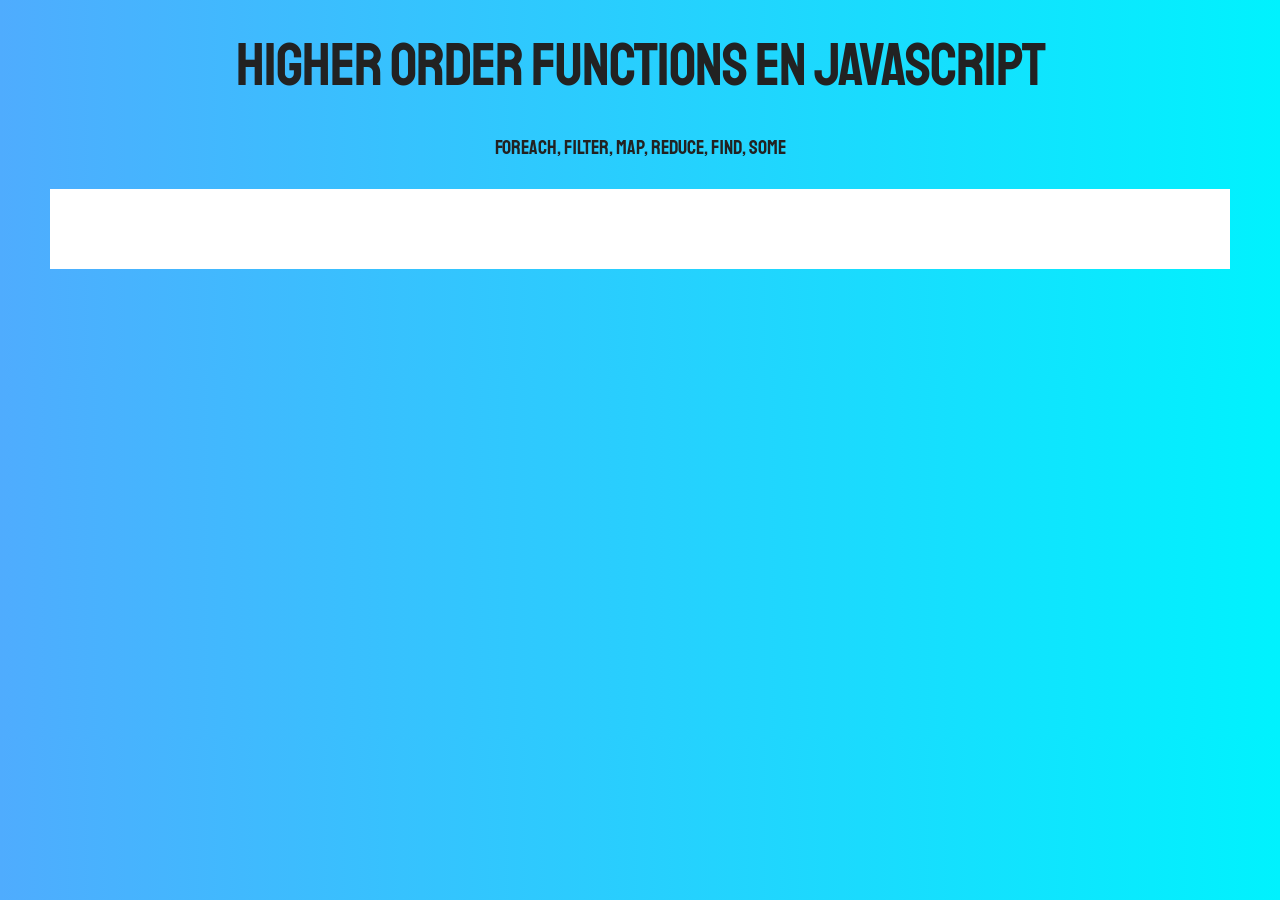
<file: buscadorVehiculos/index.html>
<!DOCTYPE html>
<html lang="en">
<head>
    <meta charset="UTF-8">
    <meta name="viewport" content="width=device-width, initial-scale=1.0">
    <meta http-equiv="X-UA-Compatible" content="ie=edge">
    <title>Higher Order Functions</title>
    <link href="https://fonts.googleapis.com/css?family=Staatliches" rel="stylesheet">  
    <link rel="stylesheet" href="css/normalize.css">
    <link rel="stylesheet" href="css/skeleton.css">
    <link rel="stylesheet" href="css/app.css">
</head>
<body>

    <h1>Higher Order Functions en JavaScript</h1>
    <p>forEach, filter, map, reduce, find, some</p>

    <div id="app"></div>

    <script src="js/app.js"></script>
    
</body>
</html>
</file>
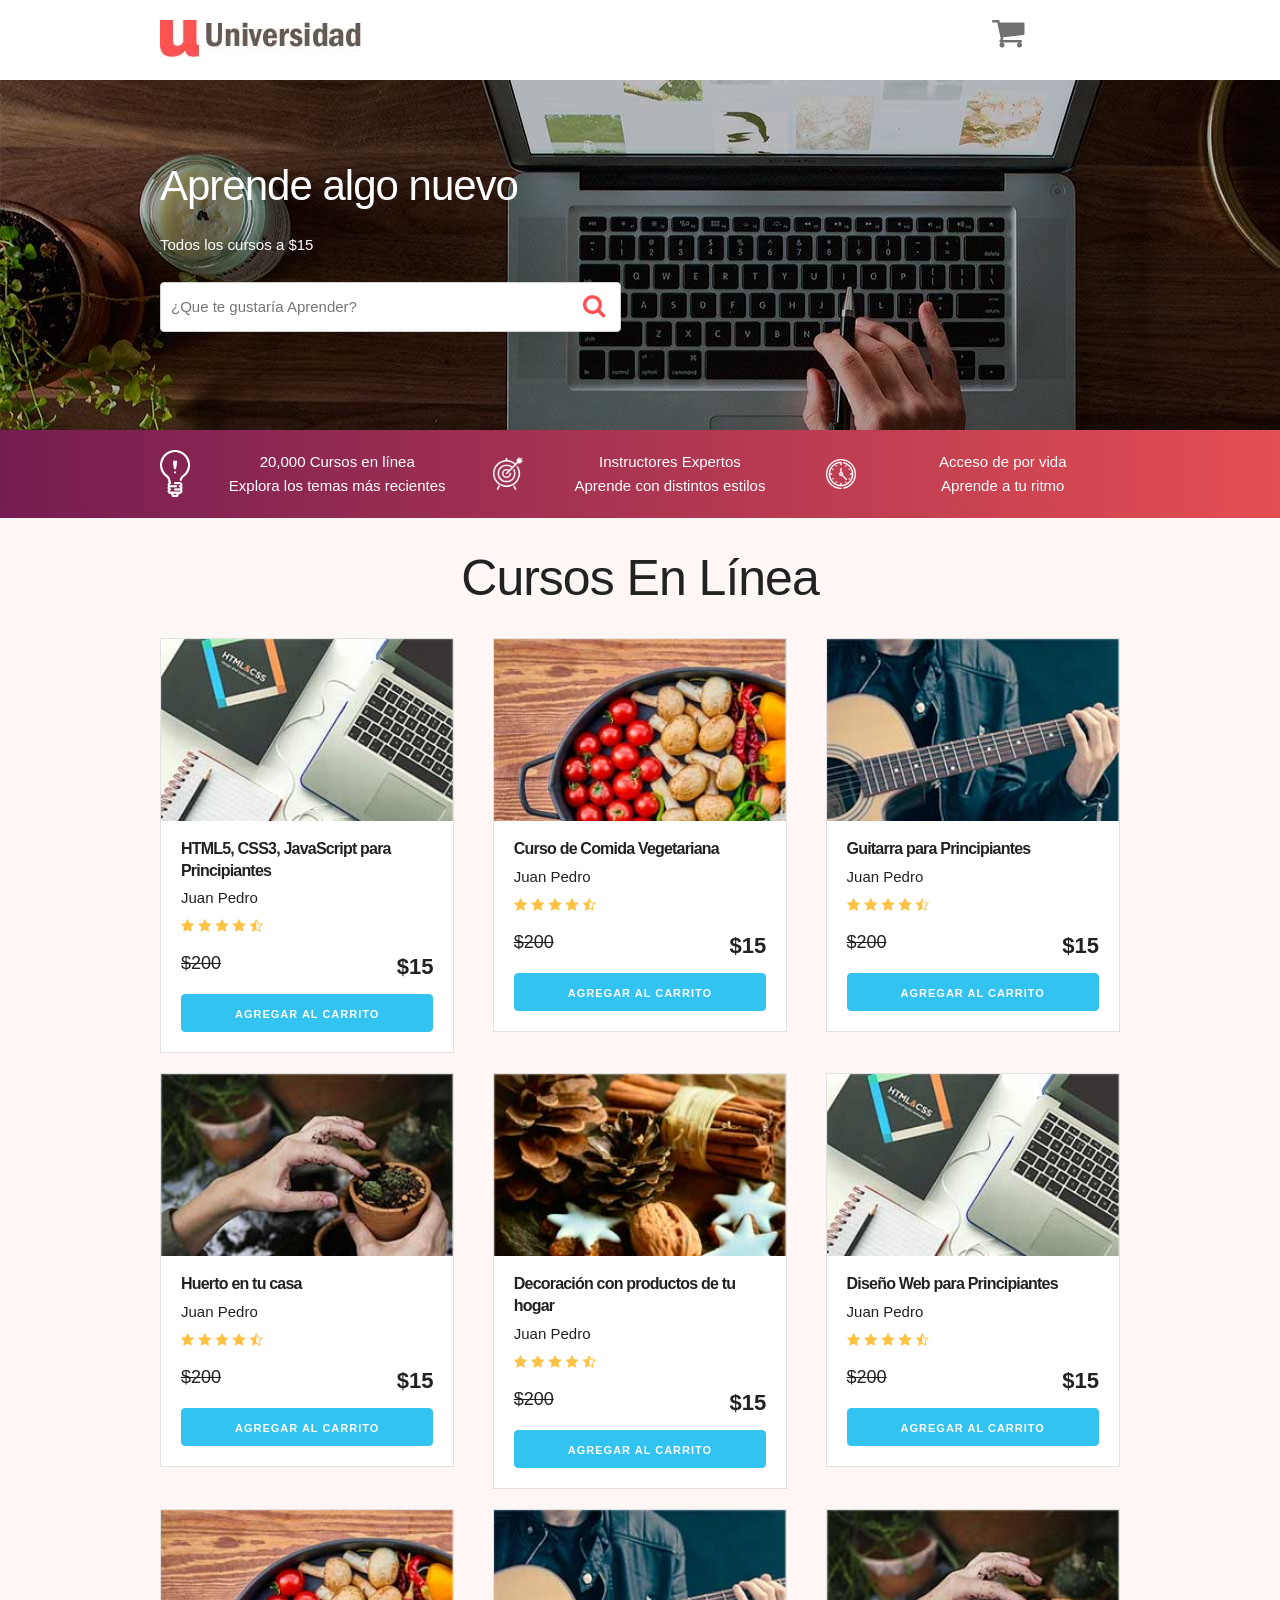
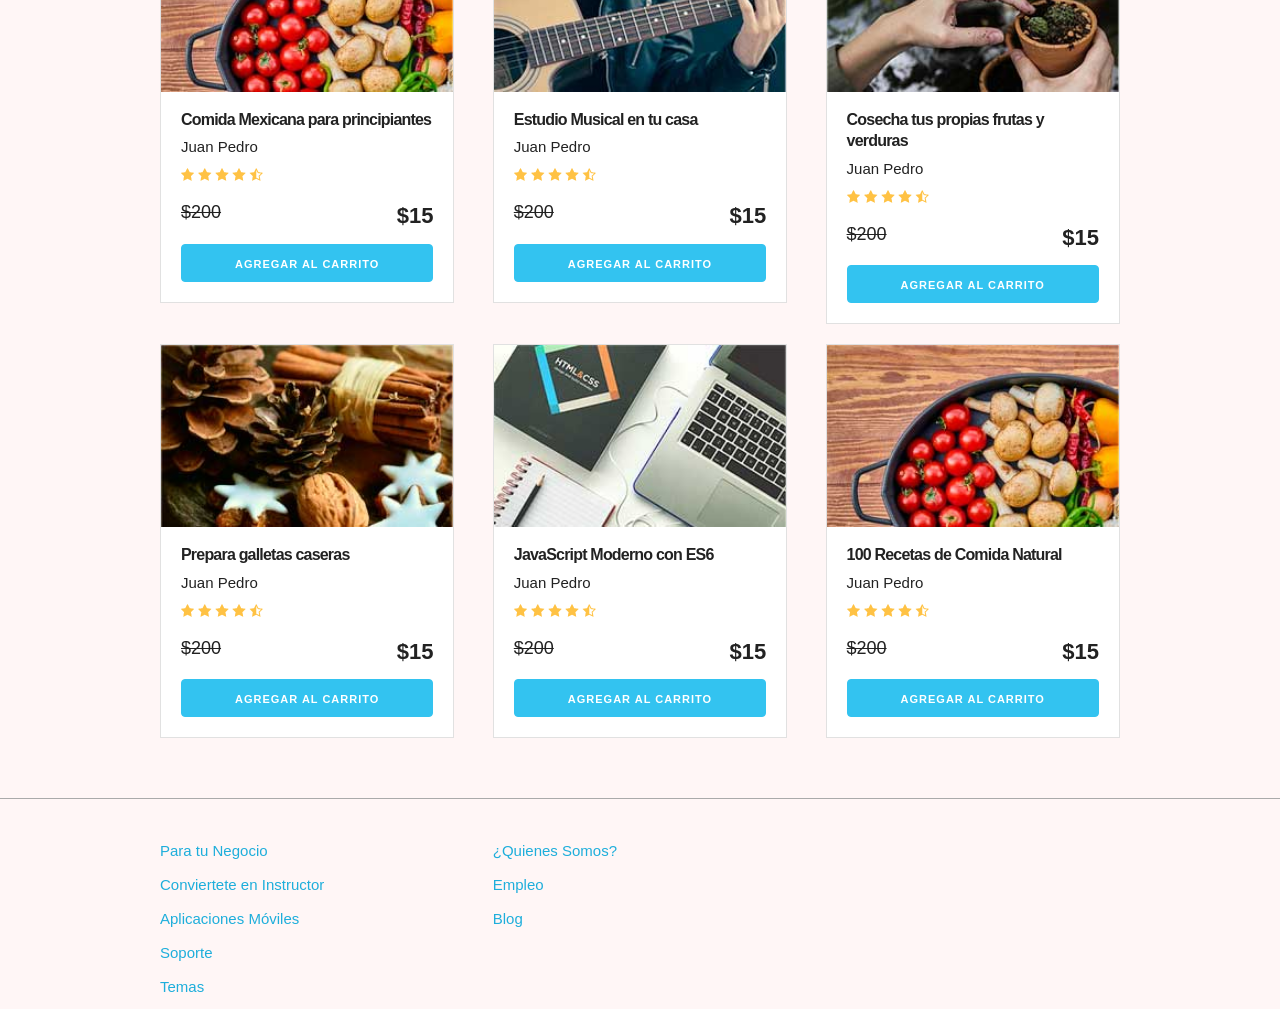
<file: carrito/index.html>
<!DOCTYPE html>
<html lang="en">
<head>
    <meta charset="UTF-8">
    <meta name="viewport" content="width=device-width, initial-scale=1.0">
    <meta http-equiv="X-UA-Compatible" content="ie=edge">
    <title>Carrito</title>
    <link rel="stylesheet" href="css/normalize.css">
    <link rel="stylesheet" href="css/skeleton.css">
    <link rel="stylesheet" href="css/custom.css">
</head>
<body>
<header id="header" class="header">
    <div class="container">
        <div class="row">
            <div class="four columns">
                <img src="img/logo.jpg" id="logo">
            </div>
            <div class="two columns u-pull-right">
                <ul>
                    <li class="submenu">
                            <img src="img/cart.png" id="img-carrito">
                            <div id="carrito">
                                    
                                    <table id="lista-carrito" class="u-full-width">
                                        <thead>
                                            <tr>
                                                <th>Imagen</th>
                                                <th>Nombre</th>
                                                <th>Precio</th>
                                                <th></th>
                                            </tr>
                                        </thead>
                                        <tbody></tbody>
                                    </table>

                                    <a href="#" id="vaciar-carrito" class="button u-full-width">Vaciar Carrito</a>
                            </div>
                    </li>
                </ul>
            </div>
        </div> 
    </div>
    </header>


    <div id="hero">
        <div class="container">
            <div class="row">
                    <div class="six columns">
                        <div class="contenido-hero">
                                <h2>Aprende algo nuevo</h2>
                                <p>Todos los cursos a $15</p>
                                <form action="#" id="busqueda" method="post" class="formulario">
                                    <input class="u-full-width" type="text" placeholder="¿Que te gustaría Aprender?" id="buscador">
                                    <input type="submit" id="submit-buscador" class="submit-buscador">
                                </form>
                        </div>
                    </div>
            </div> 
        </div>
    </div>

    <div class="barra">
        <div class="container">
            <div class="row">
                    <div class="four columns icono icono1">
                        <p>20,000 Cursos en línea <br>
                        Explora  los temas más recientes</p>
                    </div>
                    <div class="four columns icono icono2">
                        <p>Instructores Expertos <br>
                        Aprende con distintos estilos</p>
                    </div>
                    <div class="four columns icono icono3">
                        <p>Acceso de por vida <br>
                        Aprende a tu ritmo</p>
                    </div>
            </div>
        </div>

    </div>

    <div id="lista-cursos" class="container">
        <h1 id="encabezado" class="encabezado">Cursos En Línea</h1>
        <div class="row">
            <div class="four columns">
                <div class="card">
                    <img src="img/curso1.jpg" class="imagen-curso u-full-width">
                    <div class="info-card">
                        <h4>HTML5, CSS3, JavaScript para Principiantes</h4>
                        <p>Juan Pedro</p>
                        <img src="img/estrellas.png">
                        <p class="precio">$200  <span class="u-pull-right ">$15</span></p>
                        <a href="#" class="u-full-width button-primary button input agregar-carrito" data-id="1">Agregar Al Carrito</a>
                    </div>
                </div> <!--.card-->
            </div>
            <div class="four columns">
                    <div class="card">
                        <img src="img/curso2.jpg" class="imagen-curso u-full-width">
                        <div class="info-card">
                            <h4>Curso de Comida Vegetariana</h4>
                            <p>Juan Pedro</p>
                            <img src="img/estrellas.png">
                            <p class="precio">$200  <span class="u-pull-right ">$15</span></p>
                            <a href="#" class="u-full-width button-primary button input agregar-carrito" data-id="2">Agregar Al Carrito</a>
                        </div>
                    </div>
            </div>
            <div class="four columns">
                    <div class="card">
                        <img src="img/curso3.jpg" class="imagen-curso u-full-width">
                        <div class="info-card">
                            <h4>Guitarra para Principiantes</h4>
                            <p>Juan Pedro</p>
                            <img src="img/estrellas.png">
                            <p class="precio">$200  <span class="u-pull-right ">$15</span></p>
                            <a href="#" class="u-full-width button-primary button input agregar-carrito" data-id="3">Agregar Al Carrito</a>
                        </div>
                    </div> <!--.card-->
            </div>

        </div> <!--.row-->
        <div class="row">
            <div class="four columns">
                <div class="card">
                    <img src="img/curso4.jpg" class="imagen-curso u-full-width">
                    <div class="info-card">
                        <h4>Huerto en tu casa</h4>
                        <p>Juan Pedro</p>
                        <img src="img/estrellas.png">
                        <p class="precio">$200  <span class="u-pull-right ">$15</span></p>
                        <a href="#" class="u-full-width button-primary button input agregar-carrito" data-id="4">Agregar Al Carrito</a>
                    </div>
                </div> <!--.card-->
            </div>
            <div class="four columns">
                    <div class="card">
                        <img src="img/curso5.jpg" class="imagen-curso u-full-width">
                        <div class="info-card">
                            <h4>Decoración con productos de tu hogar</h4>
                            <p>Juan Pedro</p>
                            <img src="img/estrellas.png">
                            <p class="precio">$200  <span class="u-pull-right ">$15</span></p>
                            <a href="#" class="u-full-width button-primary button input agregar-carrito" data-id="5">Agregar Al Carrito</a>
                        </div>
                    </div> <!--.card-->
            </div>
            <div class="four columns">
                    <div class="card">
                        <img src="img/curso1.jpg" class="imagen-curso u-full-width">
                        <div class="info-card">
                            <h4>Diseño Web para Principiantes</h4>
                            <p>Juan Pedro</p>
                            <img src="img/estrellas.png">
                            <p class="precio">$200  <span class="u-pull-right ">$15</span></p>
                            <a href="#" class="u-full-width button-primary button input agregar-carrito" data-id="6">Agregar Al Carrito</a>
                        </div>
                    </div> <!--.card-->
            </div>
        </div> <!--.row-->
        <div class="row">
            <div class="four columns">
                <div class="card">
                    <img src="img/curso2.jpg" class="imagen-curso u-full-width">
                    <div class="info-card">
                        <h4>Comida Mexicana para principiantes</h4>
                        <p>Juan Pedro</p>
                        <img src="img/estrellas.png">
                        <p class="precio">$200  <span class="u-pull-right ">$15</span></p>
                        <a href="#" class="u-full-width button-primary button input agregar-carrito" data-id="7">Agregar Al Carrito</a>
                    </div>
                </div> <!--.card-->
            </div>
            <div class="four columns">
                    <div class="card">
                        <img src="img/curso3.jpg" class="imagen-curso u-full-width">
                        <div class="info-card">
                            <h4>Estudio Musical en tu casa</h4>
                            <p>Juan Pedro</p>
                            <img src="img/estrellas.png">
                            <p class="precio">$200  <span class="u-pull-right ">$15</span></p>
                            <a href="#" class="u-full-width button-primary button input agregar-carrito" data-id="8">Agregar Al Carrito</a>
                        </div>
                    </div> <!--.card-->
            </div>
            <div class="four columns">
                    <div class="card">
                        <img src="img/curso4.jpg" class="imagen-curso u-full-width">
                        <div class="info-card">
                            <h4>Cosecha tus propias frutas y verduras</h4>
                            <p>Juan Pedro</p>
                            <img src="img/estrellas.png">
                            <p class="precio">$200  <span class="u-pull-right ">$15</span></p>
                            <a href="#" class="u-full-width button-primary button input agregar-carrito" data-id="9">Agregar Al Carrito</a>
                        </div>
                    </div> <!--.card-->
            </div>
        </div> <!--.row-->
        <div class="row">
                <div class="four columns">
                    <div class="card">
                        <img src="img/curso5.jpg" class="imagen-curso u-full-width">
                        <div class="info-card">
                            <h4>Prepara galletas caseras</h4>
                            <p>Juan Pedro</p>
                            <img src="img/estrellas.png">
                            <p class="precio">$200  <span class="u-pull-right ">$15</span></p>
                            <a href="#" class="u-full-width button-primary button input agregar-carrito" data-id="10">Agregar Al Carrito</a>
                        </div>
                    </div> <!--.card-->
                </div>
                <div class="four columns">
                        <div class="card">
                            <img src="img/curso1.jpg" class="imagen-curso u-full-width">
                            <div class="info-card">
                                <h4>JavaScript Moderno con ES6</h4>
                                <p>Juan Pedro</p>
                                <img src="img/estrellas.png">
                                <p class="precio">$200  <span class="u-pull-right ">$15</span></p>
                                <a href="#" class="u-full-width button-primary button input agregar-carrito" data-id="11">Agregar Al Carrito</a>
                            </div>
                        </div> <!--.card-->
                </div>
                <div class="four columns">
                        <div class="card">
                            <img src="img/curso2.jpg" class="imagen-curso u-full-width">
                            <div class="info-card">
                                <h4>100 Recetas de Comida Natural</h4>
                                <p>Juan Pedro</p>
                                <img src="img/estrellas.png">
                                <p class="precio">$200  <span class="u-pull-right ">$15</span></p>
                                <a href="#" class="u-full-width button-primary button input agregar-carrito" data-id="12">Agregar Al Carrito</a>
                            </div>
                        </div> <!--.card-->
                </div>
            </div> <!--.row-->
    </div>  

    <footer id="footer" class="footer">
        <div class="container">
            <div class="row">
                    <div class="four columns">
                            <nav id="principal" class="menu">
                                <a class="enlace" href="#">Para tu Negocio</a>
                                <a class="enlace" href="#">Conviertete en Instructor</a>
                                <a class="enlace" href="#">Aplicaciones Móviles</a>
                                <a class="enlace" href="#">Soporte</a>
                                <a class="enlace" href="#">Temas</a>
                            </nav>
                    </div>
                    <div class="four columns">
                            <nav id="secundaria" class="menu">
                                <a class="enlace" href="#">¿Quienes Somos?</a>
                                <a class="enlace" href="#">Empleo</a>
                                <a class="enlace" href="#">Blog</a>
                            </nav>
                    </div>
            </div>
        </div>
    </footer>

    <script src="js/app.js"></script>

</body>
</html>
</file>
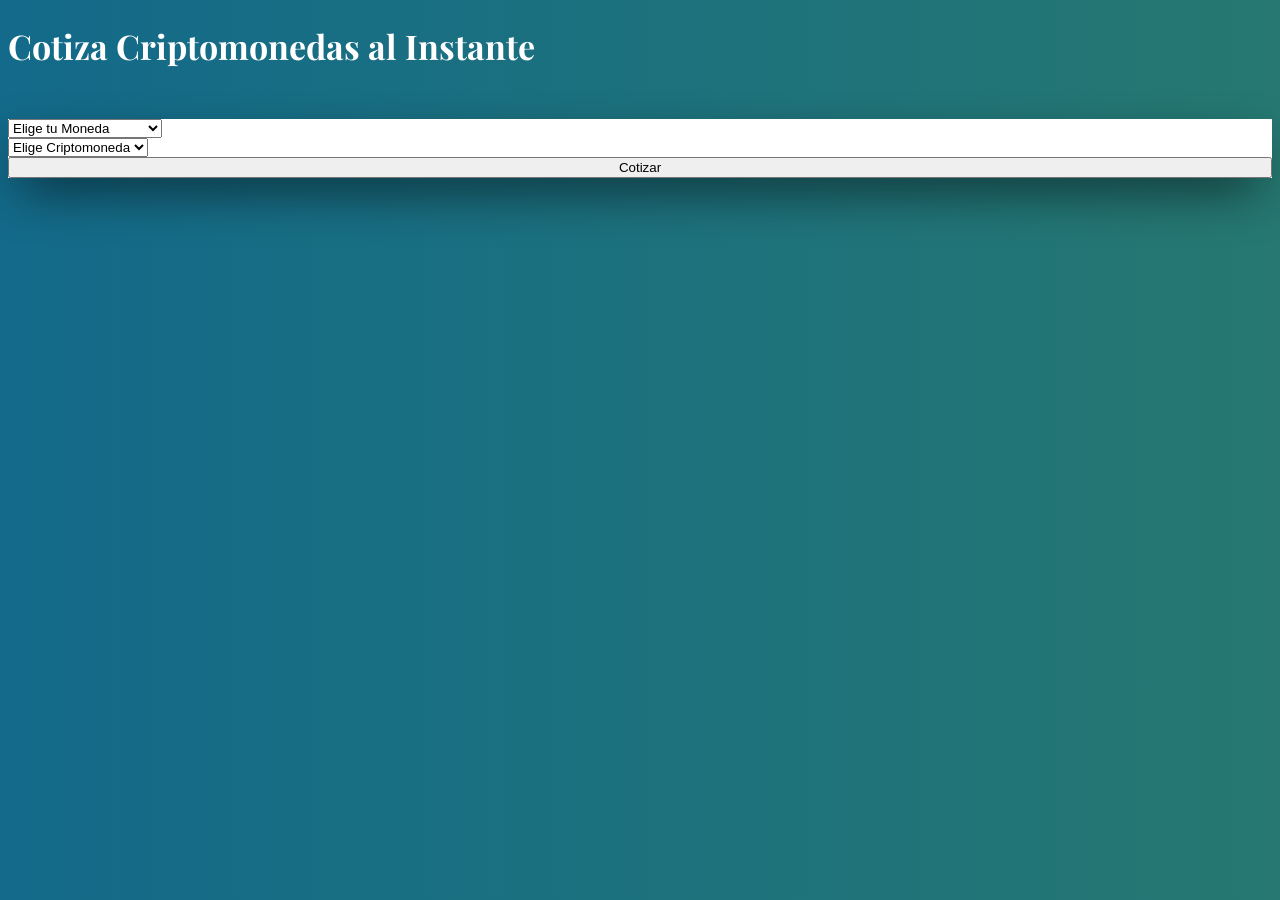
<file: criptomonedas/index.html>
<!DOCTYPE html>
<html lang="en">
<head>
    <meta charset="UTF-8">
    <meta name="viewport" content="width=device-width, initial-scale=1.0">
    <meta http-equiv="X-UA-Compatible" content="ie=edge">
    <title>Criptomonedas </title>
     
     <link href="https://bootswatch.com/4/sandstone/bootstrap.min.css" rel="stylesheet">
    <link href="https://fonts.googleapis.com/css?family=Playfair+Display" rel="stylesheet">
    <link href="css/style.css" rel="stylesheet">
</head>
<body>
    <h1 class="text-center my-5">Cotiza Criptomonedas al Instante</h1>
    <div class="container contenido-principal">

        <div class="row justify-content-center">
            <form class="col-10 col-md-8" id="formulario">
                <div class="formulario-cotizar row">
                        <div class="form-group col-12 col-md-4">
                            <select id="moneda" class="form-control">
                                <option value="" disabled selected>Elige tu Moneda </option>
                                <option value="USD">Dolar Estadounidense</option>
                                <option value="MXN">Peso Mexicano</option>
                                <option value="GBP">Libras</option>
                                <option value="EUR">Euros</option>
                            </select>
                        </div>    
                        <div class="form-group col-12 col-md-4">
                            <select id="criptomoneda" class="form-control">
                                <option value="" disabled selected>Elige Criptomoneda</option>
                            </select>
                        </div>
                        <div class="form-group col-12 col-md-4">
                            <input type="submit" class="btn btn-success" value="Cotizar">
                        </div>
                </div><!--.formulario-cotizar-->
 
                <div class="panel-resultados row justify-content-center mt-5">
                    <div class="contenido-spinner">
                        <div class="spinner">
                            <div class="bounce1"></div>
                            <div class="bounce2"></div>
                            <div class="bounce3"></div>
                        </div>
                    </div>
                    <div class="mensajes col-12"></div>
                    <div id="resultado" class="col-12"></div>
                </div><!--panel-resultados-->
            </form>
        </div> 
    </div>
    <script src="js/api.js"></script>
    <script src="js/ui.js"></script>
    <script src="js/app.js"></script>
</body>
</html>
</file>
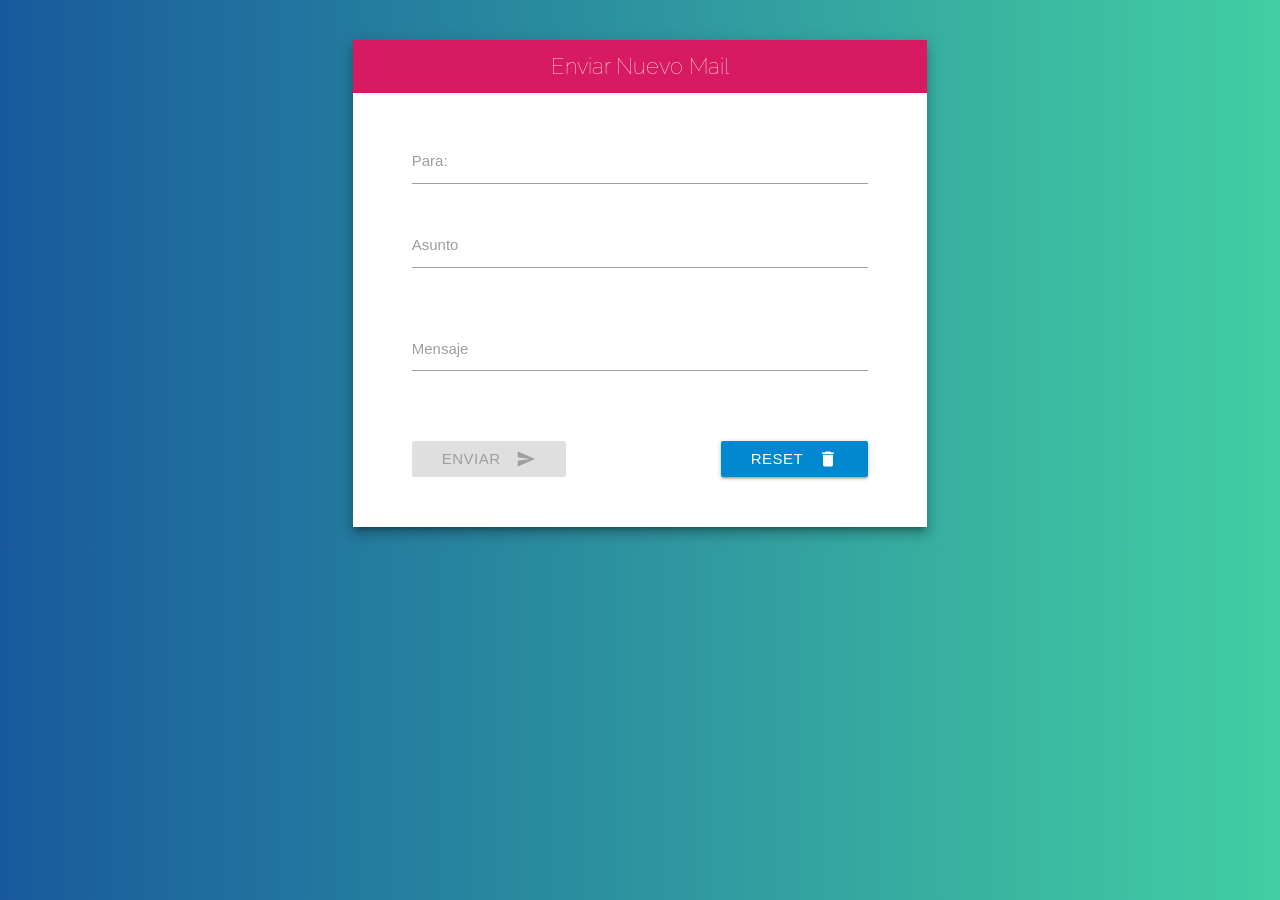
<file: email/index.html>
<!DOCTYPE html>
<html>
  <head>
    <link href="https://fonts.googleapis.com/icon?family=Material+Icons" rel="stylesheet">
    <link href="https://fonts.googleapis.com/css?family=Raleway:100,300" rel="stylesheet">
    <link type="text/css" rel="stylesheet" href="css/materialize.min.css"  media="screen,projection"/>
    <link rel="stylesheet" href="css/custom.css">
    <meta name="viewport" content="width=device-width, initial-scale=1.0"/>
    <title>Enviar mail</title>
  </head>
  <body>

    <div class="container">
        <div class="row">
            <div class="col s8 offset-s2">
                <div id="contenido" class="m2">
                    
                    <header id="header" class=" pink darken-1">
                        Enviar Nuevo Mail
                    </header>
                    <form id="enviar-mail" action="#" class="col s10 offset-s1">
                        <div class="row">
                                <div class="input-field col s12">
                                    <input id="email" type="email" class="error">
                                    <label for="email">Para:</label>
                                </div>
                                <div class="input-field col s12">
                                        <input id="asunto" type="text" class="error">
                                        <label for="asunto">Asunto</label>
                                </div>
                        </div>

                            <div class="row">
                                <div class="input-field col s12">
                                <textarea id="mensaje" class="materialize-textarea" class="error"></textarea>
                                <label for="mensaje">Mensaje</label>
                                </div>
                            </div>
                            <div class="row" id="loaders">
    
                                <img id="spinner" src="img/spinner.gif" width="150">
                            </div>
                            <div class="row">
                                    <div class="col s6">
                                        <button id="enviar" class="btn waves-effect waves-light  pink darken-2" type="submit" name="action">Enviar
                                                <i class="material-icons right">send</i>
                                        </button>
                                    </div>
                                    <div class="col s6">
                                        <button id="resetBtn" class="btn waves-effect waves-light light-blue darken-2" type="submit">Reset
                                                <i class="material-icons right">delete</i>
                                        </button>
                                    </div>
                            </div>
                    </form> 
                    
                </div> <!--.contenido-->
            </div>
        </div>
    </div>
    <script type="text/javascript" src="https://code.jquery.com/jquery-3.2.1.min.js"></script>
    <script type="text/javascript" src="js/materialize.min.js"></script>
    <script src="js/app.js"></script>
  </body>
</html>
</file>
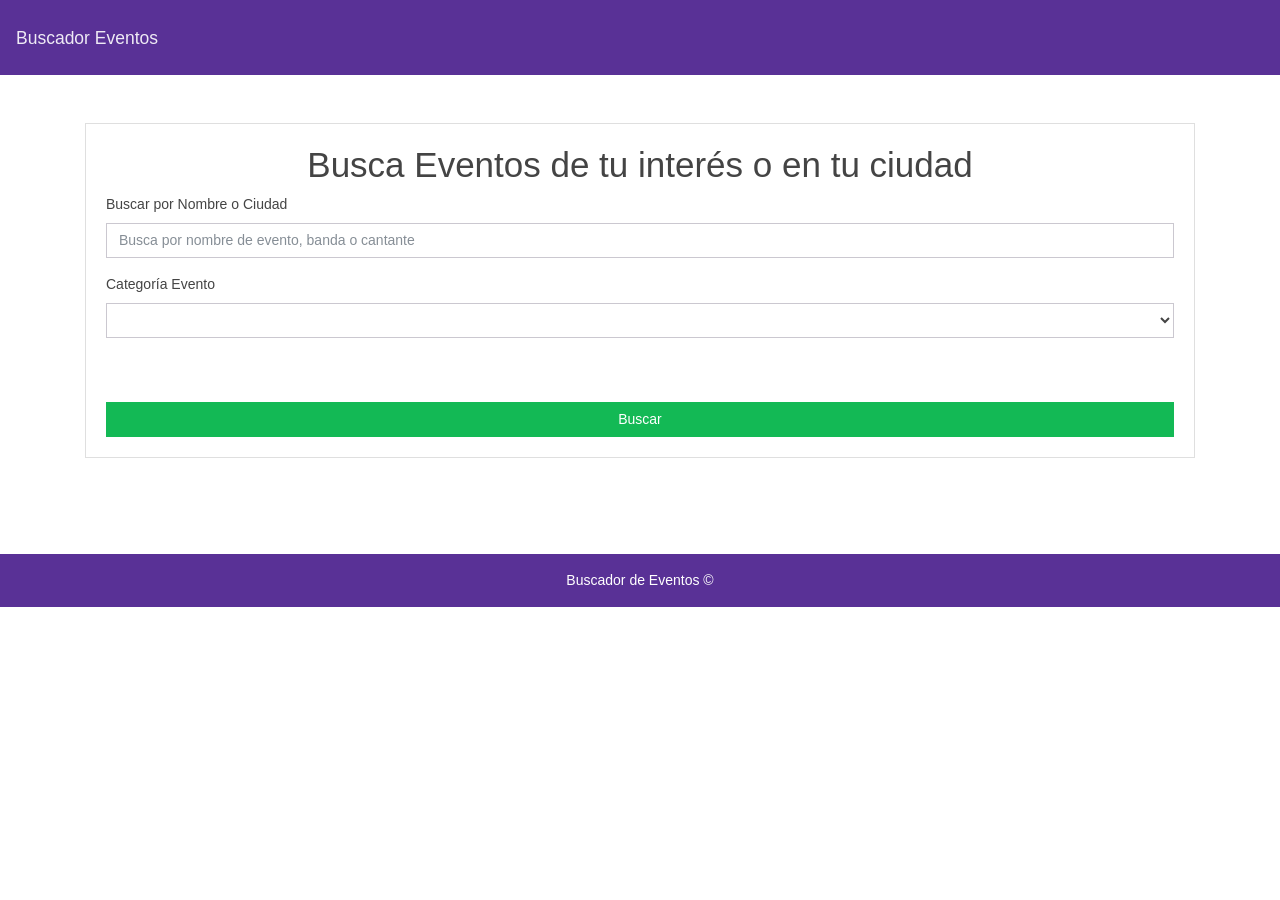
<file: eventos/index.html>
<!DOCTYPE html>
<html lang="en">
<head>
     <meta charset="UTF-8">
     <meta name="viewport" content="width=device-width, initial-scale=1.0">
     <meta http-equiv="X-UA-Compatible" content="ie=edge">
     <title>Eventos</title>
     <link rel="stylesheet" href="css/bootstrap.css">
</head>
<body>
    <nav class="navbar navbar-expand-lg navbar-dark bg-primary mb-5">
        <a class="navbar-brand" href="#">Buscador Eventos</a>
    </nav> 
     <div class="container buscador">
               <div id="buscador" class=" card card-body">
                   <h1 class="text-center">Busca Eventos de tu interés o en tu ciudad</h1>

                   <div class="form-group">
                        <label for="exampleSelect1">Buscar por Nombre o Ciudad</label>
                        <input type="text" id="evento" class="form-control" placeholder="Busca por nombre de evento, banda o cantante"> 
                    </div>
                     
                   <div class="form-group">
                        <label for="exampleSelect1">Categoría Evento</label>
                        <select class="form-control" id="listado-categorias"></select>
                    </div>


                   <input type="submit" class="mt-5 form-control btn btn-success" id="buscarBtn" value="Buscar">
               </div>  
               <div id="resultado-eventos" class="row mt-5"></div>
    </div>
       
           <footer class="mt-5 p-3 text-center bg-primary">
               Buscador de Eventos &copy;
           </footer>
       
          <script src="js/eventbrite.js"></script>
          <script src="js/interfaz.js"></script>
          <script src="js/app.js"></script>
           <style>
                .texto-info {
                   font-weight: bold;
                   margin-top: 30px;
                }
                footer {
                     color: white;
                }
           </style>
</body>
</html>
</file>
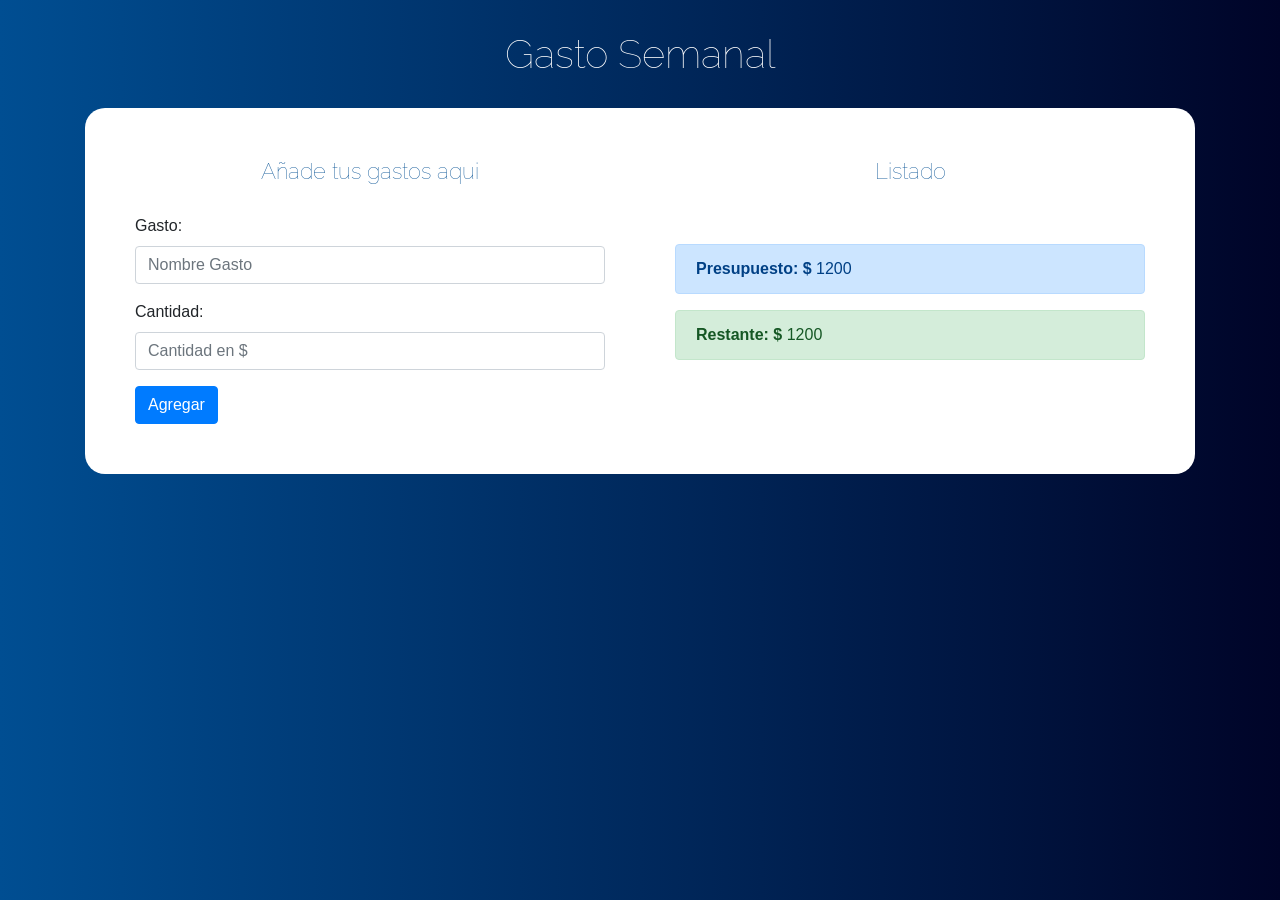
<file: gastoSemanal/index.html>
<!doctype html>
<html lang="en">
  <head>
    <!-- Required meta tags -->
    <meta charset="utf-8">
    <meta name="viewport" content="width=device-width, initial-scale=1, shrink-to-fit=no">
    <!-- <link rel="stylesheet" href="css/bootstrap.min.css" integrity="sha384-Zug+QiDoJOrZ5t4lssLdxGhVrurbmBWopoEl+M6BdEfwnCJZtKxi1KgxUyJq13dy" crossorigin="anonymous"> -->
    <link rel="stylesheet" href="https://stackpath.bootstrapcdn.com/bootstrap/4.3.1/css/bootstrap.min.css" integrity="sha384-ggOyR0iXCbMQv3Xipma34MD+dH/1fQ784/j6cY/iJTQUOhcWr7x9JvoRxT2MZw1T" crossorigin="anonymous">
    <link href="https://fonts.googleapis.com/css?family=Raleway:100,400" rel="stylesheet">
    <link rel="stylesheet" href="css/custom.css">

    <title>Gasto Semanal</title>
  </head>
  <body>
    <div class="container">
        <header>
                <h1 class="text-center">Gasto Semanal</h1>
        </header>
        <section class="contenido-principal">
            <div class="row">
                <div class="col ">
                    <div class="contenido primario">
                        <h2 class="text-center">Añade tus gastos aqui</h2>
                            <form id="agregar-gasto" action="#">
                                <div class="form-group">
                                    <label for="gasto">Gasto:</label>
                                    <input type="text" class="form-control" id="gasto" placeholder="Nombre Gasto">
                                </div>
                                <div class="form-group">
                                    <label for="cantidad">Cantidad:</label>
                                    <input type="text" class="form-control" id="cantidad" placeholder="Cantidad en $">
                                </div>
                                
                                <button type="submit" class="btn btn-primary">Agregar</button>                              
                            </form>
                        
                    </div> <!--.contenido-->
                </div> <!--.col-->

                <div class="col">
                    <div class="contenido secundario">
                        
                        <h2 class="text-center">Listado</h2>

                        <div id="gastos">
                            <ul class="list-group"></ul>
                        </div>
                        <div id="presupuesto" class="presupuesto">
                            <div class="alert alert-primary">
                                <p>Presupuesto: $ <span id="total"></span> </p>
                            </div>
                            <div class="restante alert alert-success">
                                <p>Restante: $ <span id="restante"></span></p>
                            </div>
                        </div> <!--.presupuesto-->
                    </div> <!--.contenido-->
                </div><!--.col-->
            </div> <!--.row-->
        
        </section>        
    </div>
   
    <!-- Optional JavaScript -->
    <!-- jQuery first, then Popper.js, then Bootstrap JS -->
    <script src="https://code.jquery.com/jquery-3.2.1.slim.min.js" integrity="sha384-KJ3o2DKtIkvYIK3UENzmM7KCkRr/rE9/Qpg6aAZGJwFDMVNA/GpGFF93hXpG5KkN" crossorigin="anonymous"></script>
    <script src="https://cdnjs.cloudflare.com/ajax/libs/popper.js/1.12.9/umd/popper.min.js" integrity="sha384-ApNbgh9B+Y1QKtv3Rn7W3mgPxhU9K/ScQsAP7hUibX39j7fakFPskvXusvfa0b4Q" crossorigin="anonymous"></script>
    <script src="js/bootstrap.min.js" integrity="sha384-a5N7Y/aK3qNeh15eJKGWxsqtnX/wWdSZSKp+81YjTmS15nvnvxKHuzaWwXHDli+4" crossorigin="anonymous"></script>

    <script src="js/app.js"></script>
  </body>
</html>
</file>
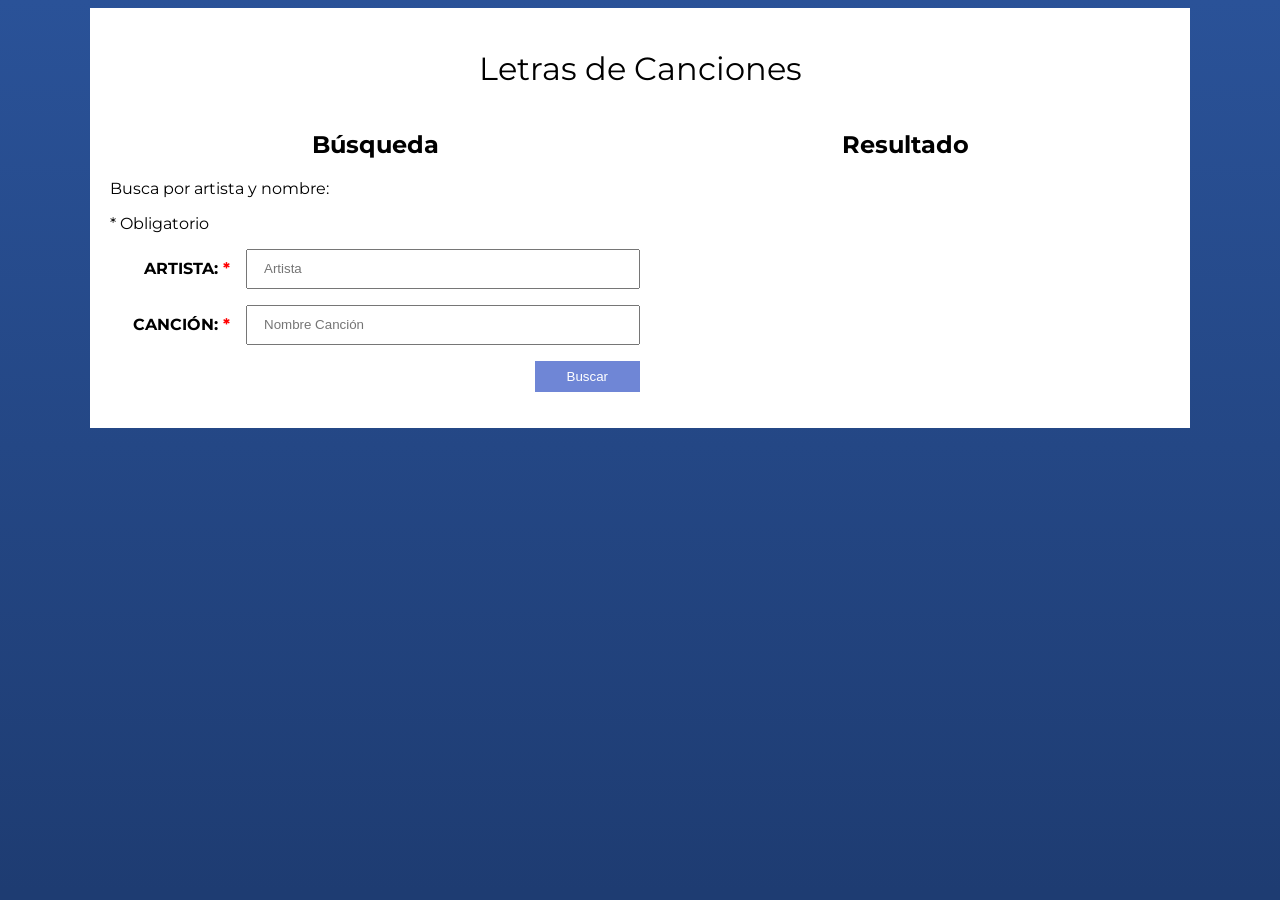
<file: letras/index.html>
<!DOCTYPE html>
<html lang="en">
<head>
    <meta charset="UTF-8">
    <meta name="viewport" content="width=device-width, initial-scale=1.0">
    <meta http-equiv="X-UA-Compatible" content="ie=edge">
    <title>Document</title>
    <link rel="stylesheet" href="https://necolas.github.io/normalize.css/8.0.0/normalize.css">
    <link href="https://fonts.googleapis.com/css?family=Montserrat:400,700,900" rel="stylesheet">
    <link rel="stylesheet" href="css/style.css">

</head>
<body>

    <main id="contenido" class="contenido">
            <h1>Letras de Canciones</h1>
            <div class="contenedor">
                    <div id="buscar" class="buscar">
                            <h2>Búsqueda</h2>
                            <p>Busca por artista y nombre:</p>
                            <p><span> * </span>Obligatorio</p>
                            <form action="#" id="formulario-buscar">
                                <div class="input">
                                    <label for="artista">Artista: <span>*</span></label>
                                    <input type="text" id="artista" placeholder="Artista">
                                </div>
                                <div class="input">
                                    <label for="cancion">Canción: <span>*</span></label>
                                    <input type="text" id="cancion" placeholder="Nombre Canción">
                                </div>

                                <div class="input enviar">
                                    <input type="submit" value="Buscar">
                                </div>

                                <div id="mensajes"></div>
                            </form>
                    </div>
                    <div class="letra-resultado">
                            <h2>Resultado</h2>
                            <div id="resultado"></div>
                    </div>
            </div>
    </main>

    
    <script src="js/app.js" type="module"></script>
</body>
</html>
</file>
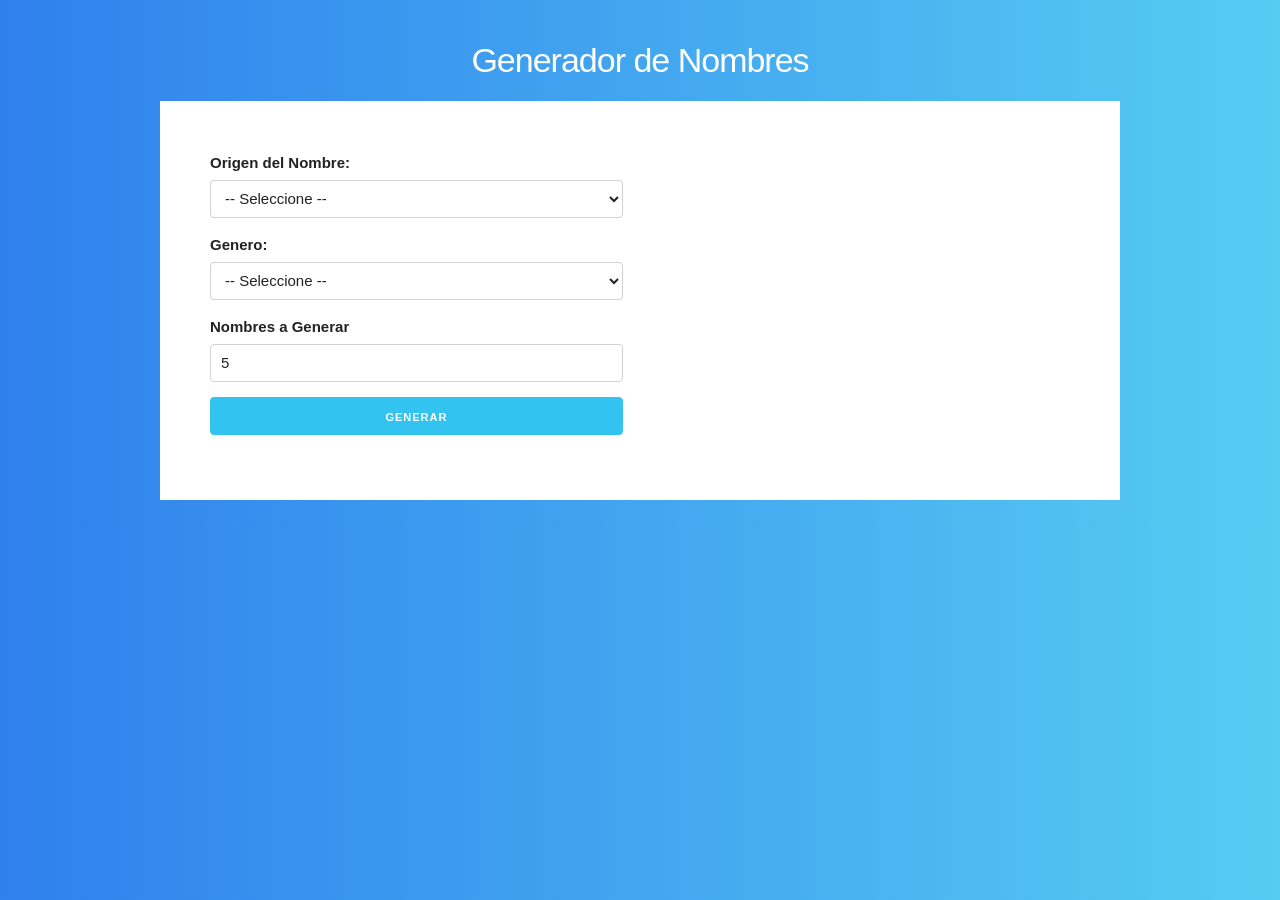
<file: nombres/index.html>
<!DOCTYPE html>
<html lang="en">
<head>
    <meta charset="UTF-8">
    <meta name="viewport" content="width=device-width, initial-scale=1.0">
    <meta http-equiv="X-UA-Compatible" content="ie=edge">
    <title>Document</title>
    <link rel="stylesheet" href="css/normalize.css">
    <link rel="stylesheet" href="css/skeleton.css">
    <link rel="stylesheet" href="css/custom.css">
</head>
<body>
    <div class="container">
        <div id="contenido" class="contenido">
            <h1>Generador de Nombres</h1>
            <form action="#" id="generar-nombre">
                <div class="row">
                    <div class="six columns">
                        <label for="origen">Origen del Nombre:</label>
                        <select class="u-full-width" id="origen">
                            <option value=''>-- Seleccione --</option>
                            <option value="argentina">Argentina</option>
                            <option value="brazil">Brasil</option>
                            <option value="colombia">Colombia</option>
                            <option value="costa_rica">Costa Rica</option>
                            <option value="france">Francia</option>
                            <option value="italy">Italia</option>
                            <option value="mexico">Mexico</option>
                            <option value="portugal">Portugal</option>
                            <option value="spain">España</option>
                        </select>
                        <label for="genero">Genero:</label>
                        <select class="u-full-width" id="genero">
                                <option value=''>-- Seleccione --</option>
                                <option value="male">Hombre</option>
                                <option value="female">Mujer</option>
                        </select>
                        <label>Nombres a Generar</label>
                        <input type="number" id="numero" class="u-full-width" min="5" max="15" value="5">
                        <input class="button-primary u-full-width" type="submit" value="Generar">
                    </div>

                    <div class="six columns">
                        <div id="resultado"></div>
                    </div>
                </div>
                
            </form>
        </div>
    </div>
    
    <script src="js/app.js"></script>
</body>
</html>
</file>
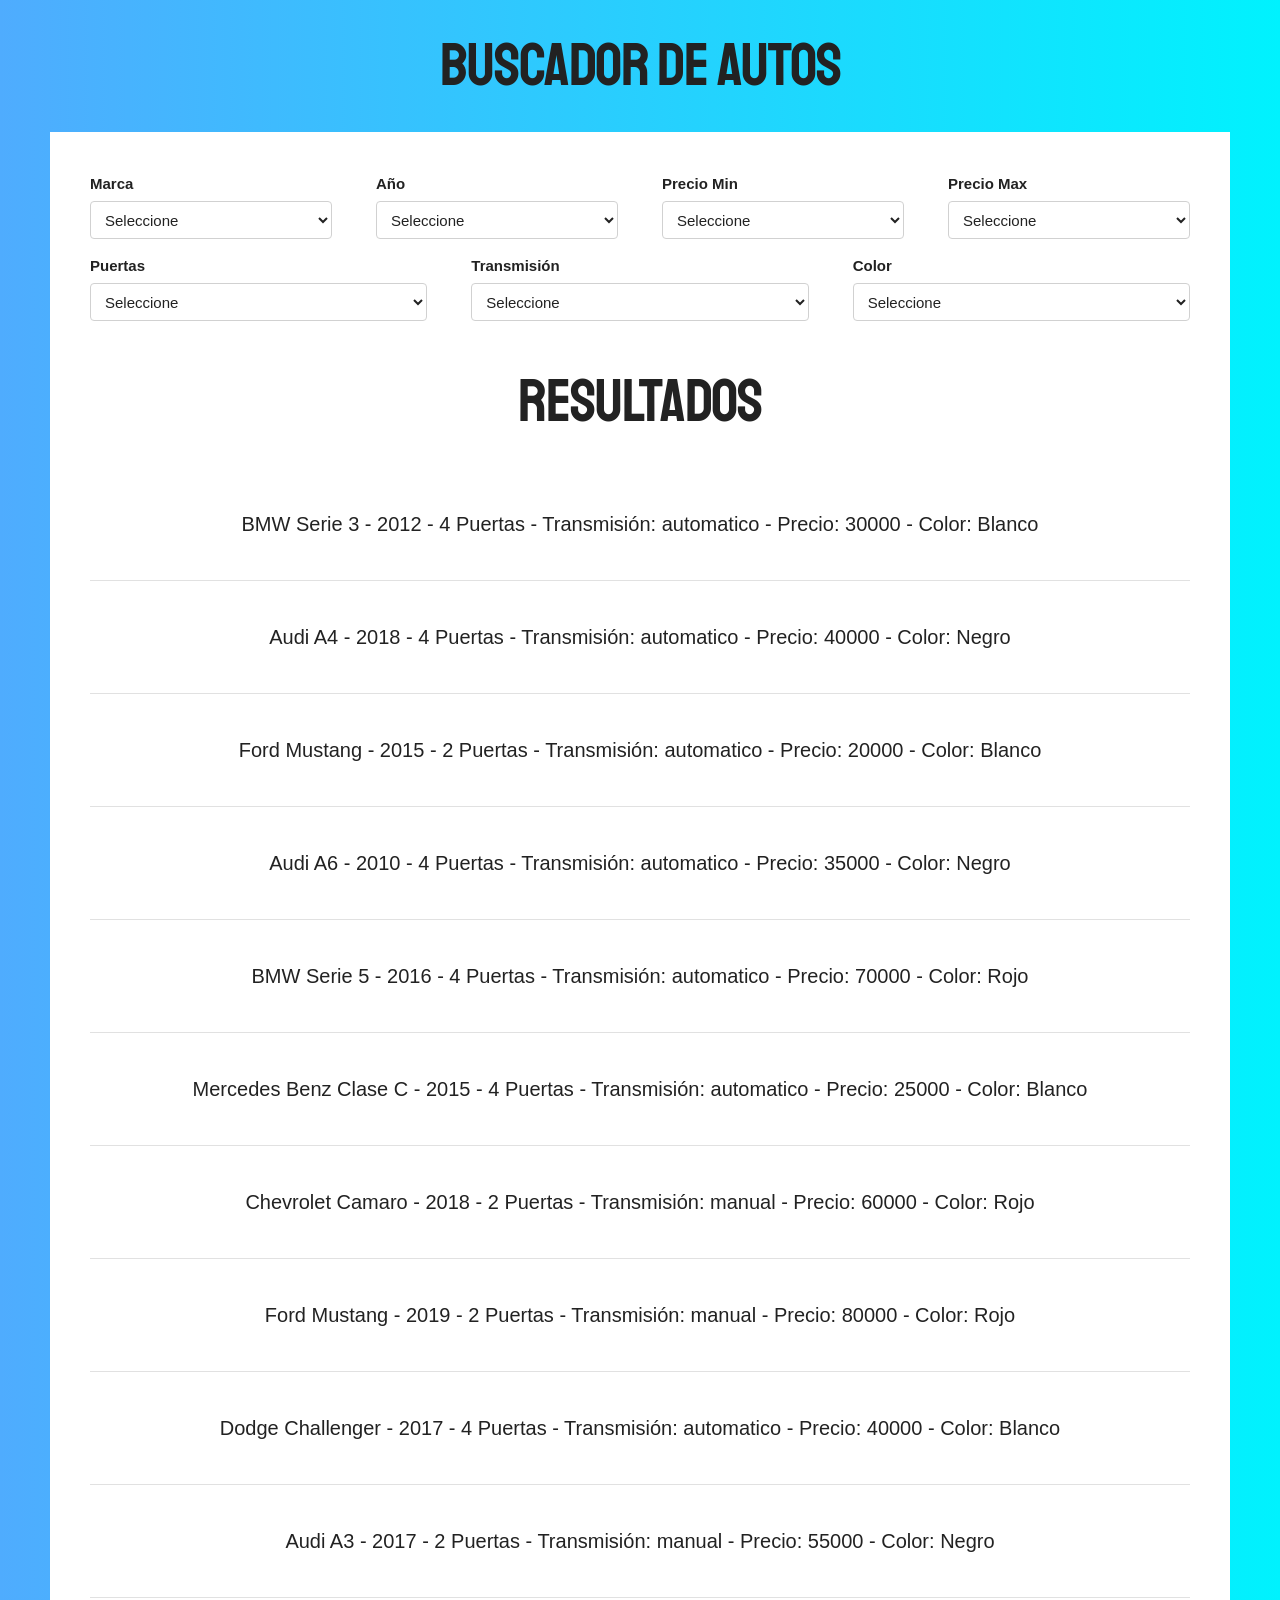
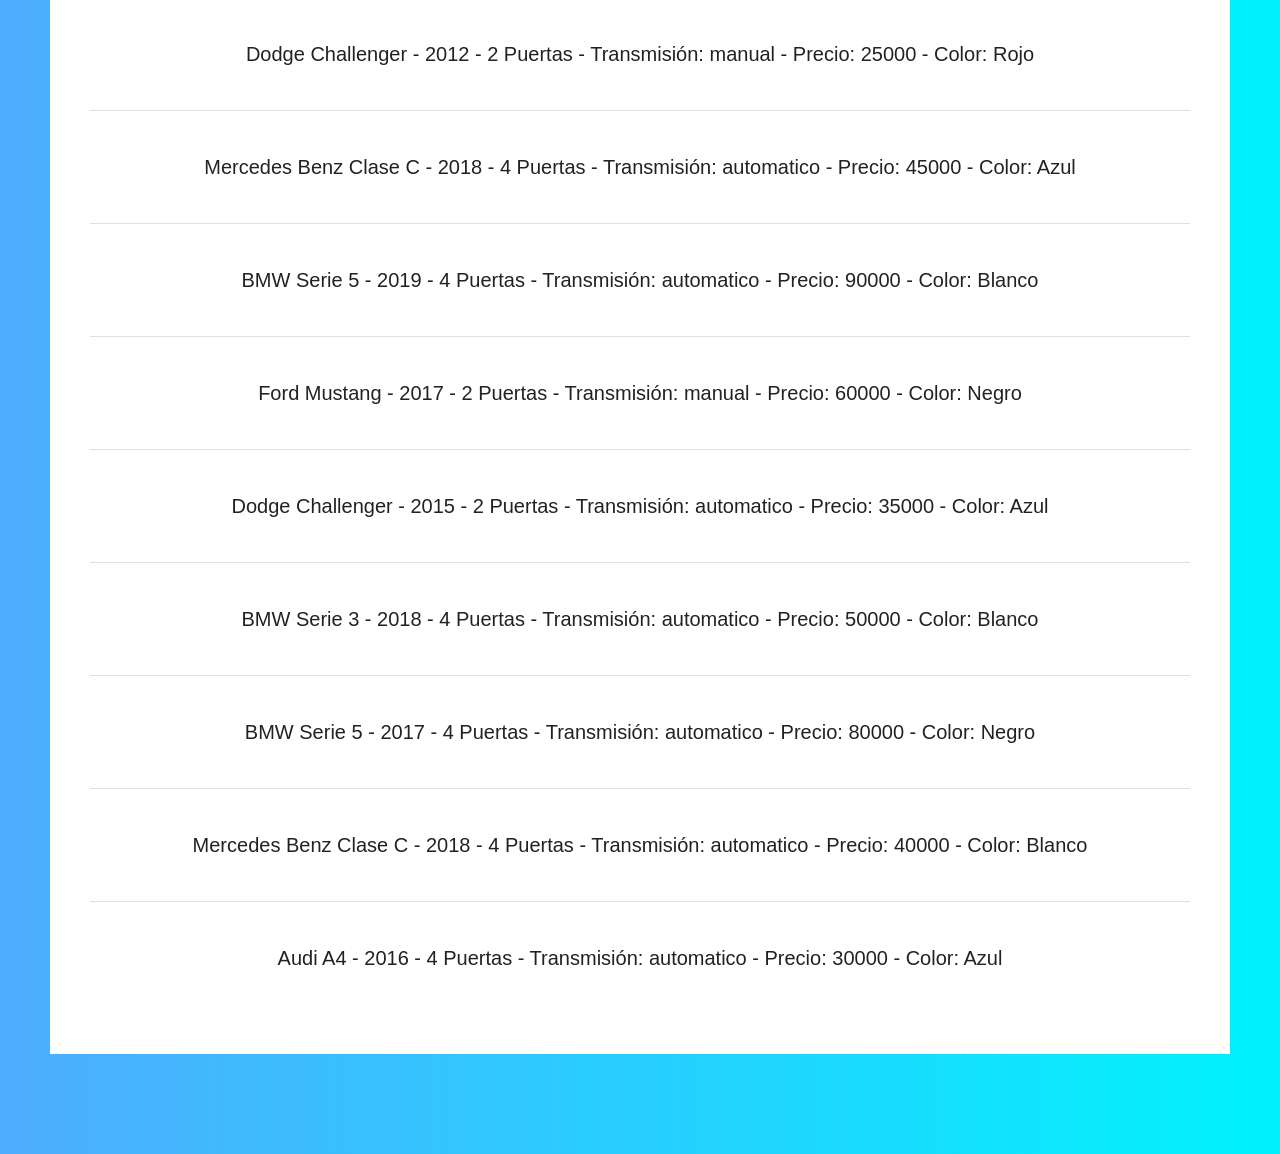
<file: buscadorVehiculos/buscador.html>
<!DOCTYPE html>
<html lang="en">
<head>
    <meta charset="UTF-8">
    <meta name="viewport" content="width=device-width, initial-scale=1.0">
    <meta http-equiv="X-UA-Compatible" content="ie=edge">
    <title>Higher Order Functions</title>
    <link href="https://fonts.googleapis.com/css?family=Staatliches" rel="stylesheet">  
    <link rel="stylesheet" href="css/normalize.css">
    <link rel="stylesheet" href="css/skeleton.css">
    <link rel="stylesheet" href="css/app.css">
</head>
<body>

    <h1>Buscador de Autos</h1>

    <form action="#" id="buscador">
        <div class="row">
                <div class="three columns">
                    <label for="marca">Marca</label>
                    <select class="u-full-width" id="marca">
                        <option value="">Seleccione</option>
                        <option value="Audi">Audi</option>
                        <option value="BMW">BMW</option>
                        <option value="Mercedes Benz">Mercedes Benz</option>
                        <option value="Chevrolet">Chevrolet</option>
                        <option value="Ford">Ford</option>
                        <option value="Dodge">Dodge</option>
                    </select>
                </div>
                <div class="three columns">
                    <label for="year">Año</label>
                    <select class="u-full-width" id="year">
                        <option value="">Seleccione</option>
                    </select>
                </div>
            <div class="three columns">
                <label for="minimo">Precio Min</label>
                <select class="u-full-width" id="minimo">
                        <option value="">Seleccione</option>
                        <option value="20000">20,000</option>
                        <option value="30000">30,000</option>
                        <option value="40000">40,000</option>
                        <option value="50000">50,000</option>
                        <option value="60000">60,000</option>
                        <option value="70000">70,000</option>
                        <option value="80000">80,000</option>
                        <option value="90000">90,000</option>
                </select>
            </div>
            <div class="three columns">
                <label for="maximo">Precio Max</label>
                <select class="u-full-width" id="maximo">
                        <option value="">Seleccione</option>
                        <option value="20000">20,000</option>
                        <option value="30000">30,000</option>
                        <option value="40000">40,000</option>
                        <option value="50000">50,000</option>
                        <option value="60000">60,000</option>
                        <option value="70000">70,000</option>
                        <option value="80000">80,000</option>
                        <option value="90000">90,000</option>
                </select>
            </div>
        <div class="row">
            <div class="four columns">
                <label for="puertas">Puertas</label>
                <select class="u-full-width" id="puertas">
                        <option value="">Seleccione</option>
                        <option value="2">2</option>
                        <option value="4">4</option>
                </select>
            </div>
            <div class="four columns">
                <label for="transmision">Transmisión</label>
                <select class="u-full-width" id="transmision">
                        <option value="">Seleccione</option>
                        <option value="automatico">Automática</option>
                        <option value="manual">Manual</option>
                </select>
            </div>
                <div class="four columns">
                    <label for="color">Color</label>
                    <select class="u-full-width" id="color">
                            <option value="">Seleccione</option>
                            <option value="Negro">Negro</option>
                            <option value="Azul">Azul</option>
                            <option value="Blanco">Blanco</option>
                            <option value="Rojo">Rojo</option>
                    </select>
                </div>
            </div>
    </form>

    <h1>Resultados</h1>
    <div id="resultado"></div>

    <script src="js/buscador.js"></script>
    
</body>
</html>
</file>
<file: buscadorVehiculos/css/skeleton.css>
/*
* Skeleton V2.0.4
* Copyright 2014, Dave Gamache
* www.getskeleton.com
* Free to use under the MIT license.
* http://www.opensource.org/licenses/mit-license.php
* 12/29/2014
*/


/* Table of contents
––––––––––––––––––––––––––––––––––––––––––––––––––
- Grid
- Base Styles
- Typography
- Links
- Buttons
- Forms
- Lists
- Code
- Tables
- Spacing
- Utilities
- Clearing
- Media Queries
*/


/* Grid
–––––––––––––––––––––––––––––––––––––––––––––––––– */
.container {
  position: relative;
  width: 100%;
  max-width: 960px;
  margin: 0 auto;
  padding: 0 20px;
  box-sizing: border-box; }
.column,
.columns {
  width: 100%;
  float: left;
  box-sizing: border-box; }

/* For devices larger than 400px */
@media (min-width: 400px) {
  .container {
    width: 85%;
    padding: 0; }
}

/* For devices larger than 550px */
@media (min-width: 550px) {
  .container {
    width: 80%; }
  .column,
  .columns {
    margin-left: 4%; }
  .column:first-child,
  .columns:first-child {
    margin-left: 0; }

  .one.column,
  .one.columns                    { width: 4.66666666667%; }
  .two.columns                    { width: 13.3333333333%; }
  .three.columns                  { width: 22%;            }
  .four.columns                   { width: 30.6666666667%; }
  .five.columns                   { width: 39.3333333333%; }
  .six.columns                    { width: 48%;            }
  .seven.columns                  { width: 56.6666666667%; }
  .eight.columns                  { width: 65.3333333333%; }
  .nine.columns                   { width: 74.0%;          }
  .ten.columns                    { width: 82.6666666667%; }
  .eleven.columns                 { width: 91.3333333333%; }
  .twelve.columns                 { width: 100%; margin-left: 0; }

  .one-third.column               { width: 30.6666666667%; }
  .two-thirds.column              { width: 65.3333333333%; }

  .one-half.column                { width: 48%; }

  /* Offsets */
  .offset-by-one.column,
  .offset-by-one.columns          { margin-left: 8.66666666667%; }
  .offset-by-two.column,
  .offset-by-two.columns          { margin-left: 17.3333333333%; }
  .offset-by-three.column,
  .offset-by-three.columns        { margin-left: 26%;            }
  .offset-by-four.column,
  .offset-by-four.columns         { margin-left: 34.6666666667%; }
  .offset-by-five.column,
  .offset-by-five.columns         { margin-left: 43.3333333333%; }
  .offset-by-six.column,
  .offset-by-six.columns          { margin-left: 52%;            }
  .offset-by-seven.column,
  .offset-by-seven.columns        { margin-left: 60.6666666667%; }
  .offset-by-eight.column,
  .offset-by-eight.columns        { margin-left: 69.3333333333%; }
  .offset-by-nine.column,
  .offset-by-nine.columns         { margin-left: 78.0%;          }
  .offset-by-ten.column,
  .offset-by-ten.columns          { margin-left: 86.6666666667%; }
  .offset-by-eleven.column,
  .offset-by-eleven.columns       { margin-left: 95.3333333333%; }

  .offset-by-one-third.column,
  .offset-by-one-third.columns    { margin-left: 34.6666666667%; }
  .offset-by-two-thirds.column,
  .offset-by-two-thirds.columns   { margin-left: 69.3333333333%; }

  .offset-by-one-half.column,
  .offset-by-one-half.columns     { margin-left: 52%; }

}


/* Base Styles
–––––––––––––––––––––––––––––––––––––––––––––––––– */
/* NOTE
html is set to 62.5% so that all the REM measurements throughout Skeleton
are based on 10px sizing. So basically 1.5rem = 15px :) */
html {
  font-size: 62.5%; }
body {
  font-size: 1.5em; /* currently ems cause chrome bug misinterpreting rems on body element */
  line-height: 1.6;
  font-weight: 400;
  font-family: "Raleway", "HelveticaNeue", "Helvetica Neue", Helvetica, Arial, sans-serif;
  color: #222; }


/* Typography
–––––––––––––––––––––––––––––––––––––––––––––––––– */
h1, h2, h3, h4, h5, h6 {
  margin-top: 0;
  margin-bottom: 2rem;
  font-weight: 300; }
h1 { font-size: 4.0rem; line-height: 1.2;  letter-spacing: -.1rem;}
h2 { font-size: 3.6rem; line-height: 1.25; letter-spacing: -.1rem; }
h3 { font-size: 3.0rem; line-height: 1.3;  letter-spacing: -.1rem; }
h4 { font-size: 2.4rem; line-height: 1.35; letter-spacing: -.08rem; }
h5 { font-size: 1.8rem; line-height: 1.5;  letter-spacing: -.05rem; }
h6 { font-size: 1.5rem; line-height: 1.6;  letter-spacing: 0; }

/* Larger than phablet */
@media (min-width: 550px) {
  h1 { font-size: 5.0rem; }
  h2 { font-size: 4.2rem; }
  h3 { font-size: 3.6rem; }
  h4 { font-size: 3.0rem; }
  h5 { font-size: 2.4rem; }
  h6 { font-size: 1.5rem; }
}

p {
  margin-top: 0; }


/* Links
–––––––––––––––––––––––––––––––––––––––––––––––––– */
a {
  color: #1EAEDB; }
a:hover {
  color: #0FA0CE; }


/* Buttons
–––––––––––––––––––––––––––––––––––––––––––––––––– */
.button,
button,
input[type="submit"],
input[type="reset"],
input[type="button"] {
  display: inline-block;
  height: 38px;
  padding: 0 30px;
  color: #555;
  text-align: center;
  font-size: 11px;
  font-weight: 600;
  line-height: 38px;
  letter-spacing: .1rem;
  text-transform: uppercase;
  text-decoration: none;
  white-space: nowrap;
  background-color: transparent;
  border-radius: 4px;
  border: 1px solid #bbb;
  cursor: pointer;
  box-sizing: border-box; }
.button:hover,
button:hover,
input[type="submit"]:hover,
input[type="reset"]:hover,
input[type="button"]:hover,
.button:focus,
button:focus,
input[type="submit"]:focus,
input[type="reset"]:focus,
input[type="button"]:focus {
  color: #333;
  border-color: #888;
  outline: 0; }
.button.button-primary,
button.button-primary,
input[type="submit"].button-primary,
input[type="reset"].button-primary,
input[type="button"].button-primary {
  color: #FFF;
  background-color: #33C3F0;
  border-color: #33C3F0; }
.button.button-primary:hover,
button.button-primary:hover,
input[type="submit"].button-primary:hover,
input[type="reset"].button-primary:hover,
input[type="button"].button-primary:hover,
.button.button-primary:focus,
button.button-primary:focus,
input[type="submit"].button-primary:focus,
input[type="reset"].button-primary:focus,
input[type="button"].button-primary:focus {
  color: #FFF;
  background-color: #1EAEDB;
  border-color: #1EAEDB; }


/* Forms
–––––––––––––––––––––––––––––––––––––––––––––––––– */
input[type="email"],
input[type="number"],
input[type="search"],
input[type="text"],
input[type="tel"],
input[type="url"],
input[type="password"],
textarea,
select {
  height: 38px;
  padding: 6px 10px; /* The 6px vertically centers text on FF, ignored by Webkit */
  background-color: #fff;
  border: 1px solid #D1D1D1;
  border-radius: 4px;
  box-shadow: none;
  box-sizing: border-box; }
/* Removes awkward default styles on some inputs for iOS */
input[type="email"],
input[type="number"],
input[type="search"],
input[type="text"],
input[type="tel"],
input[type="url"],
input[type="password"],
textarea {
  -webkit-appearance: none;
     -moz-appearance: none;
          appearance: none; }
textarea {
  min-height: 65px;
  padding-top: 6px;
  padding-bottom: 6px; }
input[type="email"]:focus,
input[type="number"]:focus,
input[type="search"]:focus,
input[type="text"]:focus,
input[type="tel"]:focus,
input[type="url"]:focus,
input[type="password"]:focus,
textarea:focus,
select:focus {
  border: 1px solid #33C3F0;
  outline: 0; }
label,
legend {
  display: block;
  margin-bottom: .5rem;
  font-weight: 600; }
fieldset {
  padding: 0;
  border-width: 0; }
input[type="checkbox"],
input[type="radio"] {
  display: inline; }
label > .label-body {
  display: inline-block;
  margin-left: .5rem;
  font-weight: normal; }


/* Lists
–––––––––––––––––––––––––––––––––––––––––––––––––– */
ul {
  list-style: circle inside; }
ol {
  list-style: decimal inside; }
ol, ul {
  padding-left: 0;
  margin-top: 0; }
ul ul,
ul ol,
ol ol,
ol ul {
  margin: 1.5rem 0 1.5rem 3rem;
  font-size: 90%; }
li {
  margin-bottom: 1rem; }


/* Code
–––––––––––––––––––––––––––––––––––––––––––––––––– */
code {
  padding: .2rem .5rem;
  margin: 0 .2rem;
  font-size: 90%;
  white-space: nowrap;
  background: #F1F1F1;
  border: 1px solid #E1E1E1;
  border-radius: 4px; }
pre > code {
  display: block;
  padding: 1rem 1.5rem;
  white-space: pre; }


/* Tables
–––––––––––––––––––––––––––––––––––––––––––––––––– */
th,
td {
  padding: 12px 15px;
  text-align: left;
  border-bottom: 1px solid #E1E1E1; }
th:first-child,
td:first-child {
  padding-left: 0; }
th:last-child,
td:last-child {
  padding-right: 0; }


/* Spacing
–––––––––––––––––––––––––––––––––––––––––––––––––– */
button,
.button {
  margin-bottom: 1rem; }
input,
textarea,
select,
fieldset {
  margin-bottom: 1.5rem; }
pre,
blockquote,
dl,
figure,
table,
p,
ul,
ol,
form {
  margin-bottom: 2.5rem; }


/* Utilities
–––––––––––––––––––––––––––––––––––––––––––––––––– */
.u-full-width {
  width: 100%;
  box-sizing: border-box; }
.u-max-full-width {
  max-width: 100%;
  box-sizing: border-box; }
.u-pull-right {
  float: right; }
.u-pull-left {
  float: left; }


/* Misc
–––––––––––––––––––––––––––––––––––––––––––––––––– */
hr {
  margin-top: 3rem;
  margin-bottom: 3.5rem;
  border-width: 0;
  border-top: 1px solid #E1E1E1; }


/* Clearing
–––––––––––––––––––––––––––––––––––––––––––––––––– */

/* Self Clearing Goodness */
.container:after,
.row:after,
.u-cf {
  content: "";
  display: table;
  clear: both; }


/* Media Queries
–––––––––––––––––––––––––––––––––––––––––––––––––– */
/*
Note: The best way to structure the use of media queries is to create the queries
near the relevant code. For example, if you wanted to change the styles for buttons
on small devices, paste the mobile query code up in the buttons section and style it
there.
*/


/* Larger than mobile */
@media (min-width: 400px) {}

/* Larger than phablet (also point when grid becomes active) */
@media (min-width: 550px) {}

/* Larger than tablet */
@media (min-width: 750px) {}

/* Larger than desktop */
@media (min-width: 1000px) {}

/* Larger than Desktop HD */
@media (min-width: 1200px) {}
</file>
<file: buscadorVehiculos/css/app.css>
body {
    background-image: linear-gradient(to right, #4facfe 0%, #00f2fe 100%);
    font-family: 'Staatliches', cursive;
}
html {
    font-size: 62.5%;
}
h1 {
    font-family: 'Staatliches', cursive;
    font-size: 6rem;
    padding: 3rem 0;
    margin: 0;
}
p {
    font-size: 2rem;
}
h1, p {
    text-align: center;
}
#app, 
form {
    max-width: 1100px;
    margin: 0 auto;
    padding: 4rem;
    background: white;
    margin-bottom: 10rem;
    font-family: Arial, Helvetica, sans-serif;
}
#app p{
    text-align: left!important;
    font-size: 2rem;
    font-family: Arial, Helvetica, sans-serif;
}
#resultado p {
    margin: 0;
    padding: 2rem;
    border-bottom: 1px solid #e1e1e1;
}
#resultado p span {
    font-weight: bold;
}
#resultado p:last-of-type{
    border: none;
}
.alerta {
    padding: 1rem;
    text-align: center;
    font-weight: bold;
    text-transform: uppercase;
    color: white;
    font-size: 2rem;
}
.error {
    background-color: red;
}
</file>
<file: carrito/css/skeleton.css>
/*
* Skeleton V2.0.4
* Copyright 2014, Dave Gamache
* www.getskeleton.com
* Free to use under the MIT license.
* http://www.opensource.org/licenses/mit-license.php
* 12/29/2014
*/


/* Table of contents
––––––––––––––––––––––––––––––––––––––––––––––––––
- Grid
- Base Styles
- Typography
- Links
- Buttons
- Forms
- Lists
- Code
- Tables
- Spacing
- Utilities
- Clearing
- Media Queries
*/


/* Grid
–––––––––––––––––––––––––––––––––––––––––––––––––– */
.container {
  position: relative;
  width: 100%;
  max-width: 960px;
  margin: 0 auto;
  padding: 0 20px;
  box-sizing: border-box; }
.column,
.columns {
  width: 100%;
  float: left;
  box-sizing: border-box; }

/* For devices larger than 400px */
@media (min-width: 400px) {
  .container {
    width: 85%;
    padding: 0; }
}

/* For devices larger than 550px */
@media (min-width: 550px) {
  .container {
    width: 80%; }
  .column,
  .columns {
    margin-left: 4%; }
  .column:first-child,
  .columns:first-child {
    margin-left: 0; }

  .one.column,
  .one.columns                    { width: 4.66666666667%; }
  .two.columns                    { width: 13.3333333333%; }
  .three.columns                  { width: 22%;            }
  .four.columns                   { width: 30.6666666667%; }
  .five.columns                   { width: 39.3333333333%; }
  .six.columns                    { width: 48%;            }
  .seven.columns                  { width: 56.6666666667%; }
  .eight.columns                  { width: 65.3333333333%; }
  .nine.columns                   { width: 74.0%;          }
  .ten.columns                    { width: 82.6666666667%; }
  .eleven.columns                 { width: 91.3333333333%; }
  .twelve.columns                 { width: 100%; margin-left: 0; }

  .one-third.column               { width: 30.6666666667%; }
  .two-thirds.column              { width: 65.3333333333%; }

  .one-half.column                { width: 48%; }

  /* Offsets */
  .offset-by-one.column,
  .offset-by-one.columns          { margin-left: 8.66666666667%; }
  .offset-by-two.column,
  .offset-by-two.columns          { margin-left: 17.3333333333%; }
  .offset-by-three.column,
  .offset-by-three.columns        { margin-left: 26%;            }
  .offset-by-four.column,
  .offset-by-four.columns         { margin-left: 34.6666666667%; }
  .offset-by-five.column,
  .offset-by-five.columns         { margin-left: 43.3333333333%; }
  .offset-by-six.column,
  .offset-by-six.columns          { margin-left: 52%;            }
  .offset-by-seven.column,
  .offset-by-seven.columns        { margin-left: 60.6666666667%; }
  .offset-by-eight.column,
  .offset-by-eight.columns        { margin-left: 69.3333333333%; }
  .offset-by-nine.column,
  .offset-by-nine.columns         { margin-left: 78.0%;          }
  .offset-by-ten.column,
  .offset-by-ten.columns          { margin-left: 86.6666666667%; }
  .offset-by-eleven.column,
  .offset-by-eleven.columns       { margin-left: 95.3333333333%; }

  .offset-by-one-third.column,
  .offset-by-one-third.columns    { margin-left: 34.6666666667%; }
  .offset-by-two-thirds.column,
  .offset-by-two-thirds.columns   { margin-left: 69.3333333333%; }

  .offset-by-one-half.column,
  .offset-by-one-half.columns     { margin-left: 52%; }

}


/* Base Styles
–––––––––––––––––––––––––––––––––––––––––––––––––– */
/* NOTE
html is set to 62.5% so that all the REM measurements throughout Skeleton
are based on 10px sizing. So basically 1.5rem = 15px :) */
html {
  font-size: 62.5%; }
body {
  font-size: 1.5em; /* currently ems cause chrome bug misinterpreting rems on body element */
  line-height: 1.6;
  font-weight: 400;
  font-family: "Raleway", "HelveticaNeue", "Helvetica Neue", Helvetica, Arial, sans-serif;
  color: #222; }


/* Typography
–––––––––––––––––––––––––––––––––––––––––––––––––– */
h1, h2, h3, h4, h5, h6 {
  margin-top: 0;
  margin-bottom: 2rem;
  font-weight: 300; }
h1 { font-size: 4.0rem; line-height: 1.2;  letter-spacing: -.1rem;}
h2 { font-size: 3.6rem; line-height: 1.25; letter-spacing: -.1rem; }
h3 { font-size: 3.0rem; line-height: 1.3;  letter-spacing: -.1rem; }
h4 { font-size: 2.4rem; line-height: 1.35; letter-spacing: -.08rem; }
h5 { font-size: 1.8rem; line-height: 1.5;  letter-spacing: -.05rem; }
h6 { font-size: 1.5rem; line-height: 1.6;  letter-spacing: 0; }

/* Larger than phablet */
@media (min-width: 550px) {
  h1 { font-size: 5.0rem; }
  h2 { font-size: 4.2rem; }
  h3 { font-size: 3.6rem; }
  h4 { font-size: 3.0rem; }
  h5 { font-size: 2.4rem; }
  h6 { font-size: 1.5rem; }
}

p {
  margin-top: 0; }


/* Links
–––––––––––––––––––––––––––––––––––––––––––––––––– */
a {
  color: #1EAEDB; }
a:hover {
  color: #0FA0CE; }


/* Buttons
–––––––––––––––––––––––––––––––––––––––––––––––––– */
.button,
button,
input[type="submit"],
input[type="reset"],
input[type="button"] {
  display: inline-block;
  height: 38px;
  padding: 0 30px;
  color: #555;
  text-align: center;
  font-size: 11px;
  font-weight: 600;
  line-height: 38px;
  letter-spacing: .1rem;
  text-transform: uppercase;
  text-decoration: none;
  white-space: nowrap;
  background-color: transparent;
  border-radius: 4px;
  border: 1px solid #bbb;
  cursor: pointer;
  box-sizing: border-box; }
.button:hover,
button:hover,
input[type="submit"]:hover,
input[type="reset"]:hover,
input[type="button"]:hover,
.button:focus,
button:focus,
input[type="submit"]:focus,
input[type="reset"]:focus,
input[type="button"]:focus {
  color: #333;
  border-color: #888;
  outline: 0; }
.button.button-primary,
button.button-primary,
input[type="submit"].button-primary,
input[type="reset"].button-primary,
input[type="button"].button-primary {
  color: #FFF;
  background-color: #33C3F0;
  border-color: #33C3F0; }
.button.button-primary:hover,
button.button-primary:hover,
input[type="submit"].button-primary:hover,
input[type="reset"].button-primary:hover,
input[type="button"].button-primary:hover,
.button.button-primary:focus,
button.button-primary:focus,
input[type="submit"].button-primary:focus,
input[type="reset"].button-primary:focus,
input[type="button"].button-primary:focus {
  color: #FFF;
  background-color: #1EAEDB;
  border-color: #1EAEDB; }


/* Forms
–––––––––––––––––––––––––––––––––––––––––––––––––– */
input[type="email"],
input[type="number"],
input[type="search"],
input[type="text"],
input[type="tel"],
input[type="url"],
input[type="password"],
textarea,
select {
  height: 38px;
  padding: 6px 10px; /* The 6px vertically centers text on FF, ignored by Webkit */
  background-color: #fff;
  border: 1px solid #D1D1D1;
  border-radius: 4px;
  box-shadow: none;
  box-sizing: border-box; }
/* Removes awkward default styles on some inputs for iOS */
input[type="email"],
input[type="number"],
input[type="search"],
input[type="text"],
input[type="tel"],
input[type="url"],
input[type="password"],
textarea {
  -webkit-appearance: none;
     -moz-appearance: none;
          appearance: none; }
textarea {
  min-height: 65px;
  padding-top: 6px;
  padding-bottom: 6px; }
input[type="email"]:focus,
input[type="number"]:focus,
input[type="search"]:focus,
input[type="text"]:focus,
input[type="tel"]:focus,
input[type="url"]:focus,
input[type="password"]:focus,
textarea:focus,
select:focus {
  border: 1px solid #33C3F0;
  outline: 0; }
label,
legend {
  display: block;
  margin-bottom: .5rem;
  font-weight: 600; }
fieldset {
  padding: 0;
  border-width: 0; }
input[type="checkbox"],
input[type="radio"] {
  display: inline; }
label > .label-body {
  display: inline-block;
  margin-left: .5rem;
  font-weight: normal; }


/* Lists
–––––––––––––––––––––––––––––––––––––––––––––––––– */
ul {
  list-style: circle inside; }
ol {
  list-style: decimal inside; }
ol, ul {
  padding-left: 0;
  margin-top: 0; }
ul ul,
ul ol,
ol ol,
ol ul {
  margin: 1.5rem 0 1.5rem 3rem;
  font-size: 90%; }
li {
  margin-bottom: 1rem; }


/* Code
–––––––––––––––––––––––––––––––––––––––––––––––––– */
code {
  padding: .2rem .5rem;
  margin: 0 .2rem;
  font-size: 90%;
  white-space: nowrap;
  background: #F1F1F1;
  border: 1px solid #E1E1E1;
  border-radius: 4px; }
pre > code {
  display: block;
  padding: 1rem 1.5rem;
  white-space: pre; }


/* Tables
–––––––––––––––––––––––––––––––––––––––––––––––––– */
th,
td {
  padding: 12px 15px;
  text-align: left;
  border-bottom: 1px solid #E1E1E1; }
th:first-child,
td:first-child {
  padding-left: 0; }
th:last-child,
td:last-child {
  padding-right: 0; }


/* Spacing
–––––––––––––––––––––––––––––––––––––––––––––––––– */
button,
.button {
  margin-bottom: 1rem; }
input,
textarea,
select,
fieldset {
  margin-bottom: 1.5rem; }
pre,
blockquote,
dl,
figure,
table,
p,
ul,
ol,
form {
  margin-bottom: 2.5rem; }


/* Utilities
–––––––––––––––––––––––––––––––––––––––––––––––––– */
.u-full-width {
  width: 100%;
  box-sizing: border-box; }
.u-max-full-width {
  max-width: 100%;
  box-sizing: border-box; }
.u-pull-right {
  float: right; }
.u-pull-left {
  float: left; }


/* Misc
–––––––––––––––––––––––––––––––––––––––––––––––––– */
hr {
  margin-top: 3rem;
  margin-bottom: 3.5rem;
  border-width: 0;
  border-top: 1px solid #E1E1E1; }


/* Clearing
–––––––––––––––––––––––––––––––––––––––––––––––––– */

/* Self Clearing Goodness */
.container:after,
.row:after,
.u-cf {
  content: "";
  display: table;
  clear: both; }


/* Media Queries
–––––––––––––––––––––––––––––––––––––––––––––––––– */
/*
Note: The best way to structure the use of media queries is to create the queries
near the relevant code. For example, if you wanted to change the styles for buttons
on small devices, paste the mobile query code up in the buttons section and style it
there.
*/


/* Larger than mobile */
@media (min-width: 400px) {}

/* Larger than phablet (also point when grid becomes active) */
@media (min-width: 550px) {}

/* Larger than tablet */
@media (min-width: 750px) {}

/* Larger than desktop */
@media (min-width: 1000px) {}

/* Larger than Desktop HD */
@media (min-width: 1200px) {}
</file>
<file: carrito/css/custom.css>
body {
    background-color: #fff6f6
}
h1 {
    text-align: center;
}
h4 {
    font-size: 16px;
    font-weight: 700;
}
header {
    padding: 20px 0 0 0;
    background: white;
    text-align: center;
}
@media (min-width: 750px) {
    header {
        text-align: left;
    }
}
.borrar-curso {
    background-color: red;
    border-radius: 50%;
    padding: 5px 10px;
    text-decoration: none;
    color: white;
    font-weight: bold;
}

ul {
    list-style: none;
}
#hero {
    background-image:url(../img/hero.jpg);
    height: 350px;
}
#encabezado {
    margin: 30px 0;
}
.submenu {
    position: relative;
}

.submenu #carrito{
    display: none;
}
.submenu:hover #carrito{
    display: block;
    position: absolute;
    right:0;

    top:100%;
    z-index: 1;
    background-color: white;
    padding: 20px;
    min-height: 400px;
    min-width: 300px;
}
.vacio {
    padding: 10px;
    background-color: crimson;
    text-align: center;
    border-radius: 10px;
    color: white;
}
.contenido-hero {
    margin-top: 80px;
    color: white;
}
.contenido-hero form {
    position: relative;
    margin-bottom: 0;
}
.contenido-hero form #buscador {
    height: 50px;
    margin-bottom: 0;
}
.contenido-hero form .submit-buscador {
    position: absolute;
    right:0;
    top:0;
    height: 100%;
    padding: 0;
    display: block;
    text-indent: -9999px;
    width: 50px;
    background-image: url(../img/lupa.png);
    background-position: right center;
    background-repeat: no-repeat;
    border:none;
}


.barra {
    padding: 20px 0;
background: #741d51; /* Old browsers */
background: -moz-linear-gradient(left, #741d51 0%, #e44e52 100%); /* FF3.6-15 */
background: -webkit-linear-gradient(left, #741d51 0%,#e44e52 100%); /* Chrome10-25,Safari5.1-6 */
background: linear-gradient(to right, #741d51 0%,#e44e52 100%); /* W3C, IE10+, FF16+, Chrome26+, Opera12+, Safari7+ */
filter: progid:DXImageTransform.Microsoft.gradient( startColorstr='#741d51', endColorstr='#e44e52',GradientType=1 ); /* IE6-9 */
}

.barra p {
    margin:0;
    color: white;
}
.icono {
    background-repeat: no-repeat;
    background-position: left center;
    padding-left: 60px;
    background-size: 30px;
    margin-bottom: 40px;
    text-align: center;
}
@media (min-width: 750px) {
    .icono {
        margin-bottom:0;
    }
}



.icono1 {
    background-image: url(../img/icono1.png);
}
.icono2 {
    background-image: url(../img/icono2.png);
}
.icono3 {
    background-image: url(../img/icono3.png);
}

#lista-cursos .row {
    margin-bottom:20px;
}
.agregar-carrito {
    margin:10px 0;
}

.card {
    text-align: center;
    border: 1px solid #e1e1e1;
    background: white;
}
@media (min-width: 550px) {
    .card {
        text-align: left;
    }
}
.info-card  {
    padding: 10px 20px;
}

.info-card p, 
.card h4 {
    margin-bottom: 5px;
}
.info-card .precio {
    text-decoration: line-through;
    font-size: 18px;
    margin-top: 10px;
}
.info-card .precio span {
    font-weight: 700;
    font-size: 22px;
}


.footer {
    margin-top: 40px;
    border-top:1px solid #aaa;;
    padding-top: 40px;   
}
.footer .menu a{
display: block;
margin-bottom: 10px;
text-decoration: none;
}
</file>
<file: criptomonedas/css/style.css>
body {
    background: #136a8a; /* fallback for old browsers */
    background: -webkit-linear-gradient(to right, #136a8a, #267871); /* Chrome 10-25, Safari 5.1-6 */
    background: linear-gradient(to right, #136a8a, #267871); /* W3C, IE 10+/ Edge, Firefox 16+, Chrome 26+, Opera 12+, Safari 7+ */
}
h1 {
    font-size: 34px;
    color: white;
    font-family: 'Playfair Display', serif;
}
form {
    margin: 50px auto;
}
.contenido-principal {
    margin: 50px auto;
    background-color: white;
    -webkit-box-shadow: -1px 20px 52px -13px rgba(0,0,0,0.75);
    -moz-box-shadow: -1px 20px 52px -13px rgba(0,0,0,0.75);
    box-shadow: -1px 20px 52px -13px rgba(0,0,0,0.75);
}
.mensajes {
    color: white;
}
#resultado {
    text-align: center;
}
.btn {
    width: 100%;
}
.contenido-spinner {
    display: none;
} 

.spinner {
    margin: 100px auto 0;
    width: 70px;
    text-align: center;
  }
  
  .spinner > div {
    width: 18px;
    height: 18px;
    background-color: #93C548;
  
    border-radius: 100%;
    display: inline-block;
    -webkit-animation: sk-bouncedelay 1.4s infinite ease-in-out both;
    animation: sk-bouncedelay 1.4s infinite ease-in-out both;
  }
  
  .spinner .bounce1 {
    -webkit-animation-delay: -0.32s;
    animation-delay: -0.32s;
  }
  
  .spinner .bounce2 {
    -webkit-animation-delay: -0.16s;
    animation-delay: -0.16s;
  }
  
  @-webkit-keyframes sk-bouncedelay {
    0%, 80%, 100% { -webkit-transform: scale(0) }
    40% { -webkit-transform: scale(1.0) }
  }
  
  @keyframes sk-bouncedelay {
    0%, 80%, 100% { 
      -webkit-transform: scale(0);
      transform: scale(0);
    } 40% { 
      -webkit-transform: scale(1.0);
      transform: scale(1.0);
    }
  }
</file>
<file: email/css/custom.css>
body {
    background: #43cea2;
    background: -webkit-linear-gradient(to right, #185a9d, #43cea2);
    background: linear-gradient(to right, #185a9d, #43cea2); 
}
#contenido {
    background-color: white;
    margin-top: 40px;
    -webkit-box-shadow: 0 8px 10px 1px rgba(0,0,0,0.14), 0 3px 14px 2px rgba(0,0,0,0.12), 0 5px 5px -3px rgba(0,0,0,0.3);
    box-shadow: 0 8px 10px 1px rgba(0,0,0,0.14), 0 3px 14px 2px rgba(0,0,0,0.12), 0 5px 5px -3px rgba(0,0,0,0.3);
}
#contenido::after {
    clear: both;
    display: block;
    content: '';
}
header {
    padding: 10px;
    text-align: center;
    color: white;
    font-size: 22px;
    font-family: 'Raleway', sans-serif;
    font-weight: 100;
}
form {
    margin: 30px 0;
}
#loaders {
    text-align: center;
}
#loaders img {
    width: 150px;
    margin: 0 auto;
    /* display: none; */
}
#resetBtn {
    float: right;
}

#spinner {
    display: none;
}
</file>
<file: gastoSemanal/css/custom.css>
body {
    background: #000428;  /* fallback for old browsers */
background: -webkit-linear-gradient(to right, #004e92, #000428);  
background: linear-gradient(to right, #004e92, #000428); 
}
header {
    margin: 30px 0;
}
.contenido {
    padding:20px;
}
.contenido-principal {
    background-color: white;
    padding: 30px;
    border-radius: 20px;
}
.presupuesto p{
    margin-bottom: 0;
    font-weight: bold;
}
.presupuesto p span {
    font-weight: normal;
}
#gastos {
    margin-bottom: 30px;
}
h1{
    font-family: 'Raleway', sans-serif;
    font-weight: 100;
    color: white;
}
h2 {
    font-family: 'Raleway', sans-serif;
    font-weight: 100;
    color:#004e92;
    font-size: 22px;
    margin-bottom:30px;
}

/* body {
    position: relative;
} */

.black_overlay{
	display: none;
	position: fixed;
	top: 0%;
	left: 0%;
	width: 100%;
	height: 100%;
	background-color: black;
	z-index:1001;
	-moz-opacity: 0.8;
	opacity:.80;
	filter: alpha(opacity=80);
}
.spinner-size {
    width: 5rem;
    height: 5rem;
}
.minh-100 {
    height: 100vh;
  }
</file>
<file: letras/css/style.css>
html{
    min-height: 100%;
    box-sizing: border-box;
}
*, *:before, *:after {
    box-sizing: inherit;
}

body {
    background-image: linear-gradient(to top, #1e3c72 0%, #1e3c72 1%, #2a5298 100%);
    font-family: 'Montserrat', sans-serif;
    min-height: 100%;
}
h1 {
    font-weight: 400;
    text-align: center;
}
h2 {
    text-align: center;
}

.contenido {
    background-color: white;
    max-width: 1100px;
    margin:  0 auto;
    height: 100%;
    padding: 20px;
}


@media (min-width:768px) {
    .contenedor {
        display: flex;
    }
    .contenedor > div {
        flex: 1 0 50%;
    }
}
.formulario-busqueda p {
    text-align: center;
}
.formulario-busqueda span {
    color: red;
}

.input {
    margin-bottom: 1rem;
    display: flex;
    align-items: center;
}
.input label {
    flex: 0 0 120px;
    text-align: right;
    margin-right: 1rem;
    font-weight: 700;
    text-transform: uppercase;
}
.input span {
    color: red;
}
.input input[type="text"] {
    height: 2.5rem;
    padding: 1rem;
    display: flex;
    flex: 1;
}
.enviar {
    text-align: right;
    justify-content: flex-end!important;
}
.input input[type="submit"]{
    background-color: #6f86d6;
    padding: .5rem 2rem;
    color: white;
    align-self: flex-end;
    border:none;
    transition: background-color .3s ease-in-out;
} 
.input input[type="submit"]:hover {
    cursor: pointer;
    background-color: #384e9d;
}

.error {
    padding: 1rem;
    border: 1px solid red;
    background-color: rgb(249, 121, 121);
    color: white;
}


#resultado {
    white-space: pre-wrap;
    padding: 2rem;
}
</file>
<file: nombres/css/skeleton.css>
/*
* Skeleton V2.0.4
* Copyright 2014, Dave Gamache
* www.getskeleton.com
* Free to use under the MIT license.
* http://www.opensource.org/licenses/mit-license.php
* 12/29/2014
*/


/* Table of contents
––––––––––––––––––––––––––––––––––––––––––––––––––
- Grid
- Base Styles
- Typography
- Links
- Buttons
- Forms
- Lists
- Code
- Tables
- Spacing
- Utilities
- Clearing
- Media Queries
*/


/* Grid
–––––––––––––––––––––––––––––––––––––––––––––––––– */
.container {
  position: relative;
  width: 100%;
  max-width: 960px;
  margin: 0 auto;
  padding: 0 20px;
  box-sizing: border-box; }
.column,
.columns {
  width: 100%;
  float: left;
  box-sizing: border-box; }

/* For devices larger than 400px */
@media (min-width: 400px) {
  .container {
    width: 85%;
    padding: 0; }
}

/* For devices larger than 550px */
@media (min-width: 550px) {
  .container {
    width: 80%; }
  .column,
  .columns {
    margin-left: 4%; }
  .column:first-child,
  .columns:first-child {
    margin-left: 0; }

  .one.column,
  .one.columns                    { width: 4.66666666667%; }
  .two.columns                    { width: 13.3333333333%; }
  .three.columns                  { width: 22%;            }
  .four.columns                   { width: 30.6666666667%; }
  .five.columns                   { width: 39.3333333333%; }
  .six.columns                    { width: 48%;            }
  .seven.columns                  { width: 56.6666666667%; }
  .eight.columns                  { width: 65.3333333333%; }
  .nine.columns                   { width: 74.0%;          }
  .ten.columns                    { width: 82.6666666667%; }
  .eleven.columns                 { width: 91.3333333333%; }
  .twelve.columns                 { width: 100%; margin-left: 0; }

  .one-third.column               { width: 30.6666666667%; }
  .two-thirds.column              { width: 65.3333333333%; }

  .one-half.column                { width: 48%; }

  /* Offsets */
  .offset-by-one.column,
  .offset-by-one.columns          { margin-left: 8.66666666667%; }
  .offset-by-two.column,
  .offset-by-two.columns          { margin-left: 17.3333333333%; }
  .offset-by-three.column,
  .offset-by-three.columns        { margin-left: 26%;            }
  .offset-by-four.column,
  .offset-by-four.columns         { margin-left: 34.6666666667%; }
  .offset-by-five.column,
  .offset-by-five.columns         { margin-left: 43.3333333333%; }
  .offset-by-six.column,
  .offset-by-six.columns          { margin-left: 52%;            }
  .offset-by-seven.column,
  .offset-by-seven.columns        { margin-left: 60.6666666667%; }
  .offset-by-eight.column,
  .offset-by-eight.columns        { margin-left: 69.3333333333%; }
  .offset-by-nine.column,
  .offset-by-nine.columns         { margin-left: 78.0%;          }
  .offset-by-ten.column,
  .offset-by-ten.columns          { margin-left: 86.6666666667%; }
  .offset-by-eleven.column,
  .offset-by-eleven.columns       { margin-left: 95.3333333333%; }

  .offset-by-one-third.column,
  .offset-by-one-third.columns    { margin-left: 34.6666666667%; }
  .offset-by-two-thirds.column,
  .offset-by-two-thirds.columns   { margin-left: 69.3333333333%; }

  .offset-by-one-half.column,
  .offset-by-one-half.columns     { margin-left: 52%; }

}


/* Base Styles
–––––––––––––––––––––––––––––––––––––––––––––––––– */
/* NOTE
html is set to 62.5% so that all the REM measurements throughout Skeleton
are based on 10px sizing. So basically 1.5rem = 15px :) */
html {
  font-size: 62.5%; }
body {
  font-size: 1.5em; /* currently ems cause chrome bug misinterpreting rems on body element */
  line-height: 1.6;
  font-weight: 400;
  font-family: "Raleway", "HelveticaNeue", "Helvetica Neue", Helvetica, Arial, sans-serif;
  color: #222; }


/* Typography
–––––––––––––––––––––––––––––––––––––––––––––––––– */
h1, h2, h3, h4, h5, h6 {
  margin-top: 0;
  margin-bottom: 2rem;
  font-weight: 300; }
h1 { font-size: 4.0rem; line-height: 1.2;  letter-spacing: -.1rem;}
h2 { font-size: 3.6rem; line-height: 1.25; letter-spacing: -.1rem; }
h3 { font-size: 3.0rem; line-height: 1.3;  letter-spacing: -.1rem; }
h4 { font-size: 2.4rem; line-height: 1.35; letter-spacing: -.08rem; }
h5 { font-size: 1.8rem; line-height: 1.5;  letter-spacing: -.05rem; }
h6 { font-size: 1.5rem; line-height: 1.6;  letter-spacing: 0; }

/* Larger than phablet */
@media (min-width: 550px) {
  h1 { font-size: 5.0rem; }
  h2 { font-size: 4.2rem; }
  h3 { font-size: 3.6rem; }
  h4 { font-size: 3.0rem; }
  h5 { font-size: 2.4rem; }
  h6 { font-size: 1.5rem; }
}

p {
  margin-top: 0; }


/* Links
–––––––––––––––––––––––––––––––––––––––––––––––––– */
a {
  color: #1EAEDB; }
a:hover {
  color: #0FA0CE; }


/* Buttons
–––––––––––––––––––––––––––––––––––––––––––––––––– */
.button,
button,
input[type="submit"],
input[type="reset"],
input[type="button"] {
  display: inline-block;
  height: 38px;
  padding: 0 30px;
  color: #555;
  text-align: center;
  font-size: 11px;
  font-weight: 600;
  line-height: 38px;
  letter-spacing: .1rem;
  text-transform: uppercase;
  text-decoration: none;
  white-space: nowrap;
  background-color: transparent;
  border-radius: 4px;
  border: 1px solid #bbb;
  cursor: pointer;
  box-sizing: border-box; }
.button:hover,
button:hover,
input[type="submit"]:hover,
input[type="reset"]:hover,
input[type="button"]:hover,
.button:focus,
button:focus,
input[type="submit"]:focus,
input[type="reset"]:focus,
input[type="button"]:focus {
  color: #333;
  border-color: #888;
  outline: 0; }
.button.button-primary,
button.button-primary,
input[type="submit"].button-primary,
input[type="reset"].button-primary,
input[type="button"].button-primary {
  color: #FFF;
  background-color: #33C3F0;
  border-color: #33C3F0; }
.button.button-primary:hover,
button.button-primary:hover,
input[type="submit"].button-primary:hover,
input[type="reset"].button-primary:hover,
input[type="button"].button-primary:hover,
.button.button-primary:focus,
button.button-primary:focus,
input[type="submit"].button-primary:focus,
input[type="reset"].button-primary:focus,
input[type="button"].button-primary:focus {
  color: #FFF;
  background-color: #1EAEDB;
  border-color: #1EAEDB; }


/* Forms
–––––––––––––––––––––––––––––––––––––––––––––––––– */
input[type="email"],
input[type="number"],
input[type="search"],
input[type="text"],
input[type="tel"],
input[type="url"],
input[type="password"],
textarea,
select {
  height: 38px;
  padding: 6px 10px; /* The 6px vertically centers text on FF, ignored by Webkit */
  background-color: #fff;
  border: 1px solid #D1D1D1;
  border-radius: 4px;
  box-shadow: none;
  box-sizing: border-box; }
/* Removes awkward default styles on some inputs for iOS */
input[type="email"],
input[type="number"],
input[type="search"],
input[type="text"],
input[type="tel"],
input[type="url"],
input[type="password"],
textarea {
  -webkit-appearance: none;
     -moz-appearance: none;
          appearance: none; }
textarea {
  min-height: 65px;
  padding-top: 6px;
  padding-bottom: 6px; }
input[type="email"]:focus,
input[type="number"]:focus,
input[type="search"]:focus,
input[type="text"]:focus,
input[type="tel"]:focus,
input[type="url"]:focus,
input[type="password"]:focus,
textarea:focus,
select:focus {
  border: 1px solid #33C3F0;
  outline: 0; }
label,
legend {
  display: block;
  margin-bottom: .5rem;
  font-weight: 600; }
fieldset {
  padding: 0;
  border-width: 0; }
input[type="checkbox"],
input[type="radio"] {
  display: inline; }
label > .label-body {
  display: inline-block;
  margin-left: .5rem;
  font-weight: normal; }


/* Lists
–––––––––––––––––––––––––––––––––––––––––––––––––– */
ul {
  list-style: circle inside; }
ol {
  list-style: decimal inside; }
ol, ul {
  padding-left: 0;
  margin-top: 0; }
ul ul,
ul ol,
ol ol,
ol ul {
  margin: 1.5rem 0 1.5rem 3rem;
  font-size: 90%; }
li {
  margin-bottom: 1rem; }


/* Code
–––––––––––––––––––––––––––––––––––––––––––––––––– */
code {
  padding: .2rem .5rem;
  margin: 0 .2rem;
  font-size: 90%;
  white-space: nowrap;
  background: #F1F1F1;
  border: 1px solid #E1E1E1;
  border-radius: 4px; }
pre > code {
  display: block;
  padding: 1rem 1.5rem;
  white-space: pre; }


/* Tables
–––––––––––––––––––––––––––––––––––––––––––––––––– */
th,
td {
  padding: 12px 15px;
  text-align: left;
  border-bottom: 1px solid #E1E1E1; }
th:first-child,
td:first-child {
  padding-left: 0; }
th:last-child,
td:last-child {
  padding-right: 0; }


/* Spacing
–––––––––––––––––––––––––––––––––––––––––––––––––– */
button,
.button {
  margin-bottom: 1rem; }
input,
textarea,
select,
fieldset {
  margin-bottom: 1.5rem; }
pre,
blockquote,
dl,
figure,
table,
p,
ul,
ol,
form {
  margin-bottom: 2.5rem; }


/* Utilities
–––––––––––––––––––––––––––––––––––––––––––––––––– */
.u-full-width {
  width: 100%;
  box-sizing: border-box; }
.u-max-full-width {
  max-width: 100%;
  box-sizing: border-box; }
.u-pull-right {
  float: right; }
.u-pull-left {
  float: left; }


/* Misc
–––––––––––––––––––––––––––––––––––––––––––––––––– */
hr {
  margin-top: 3rem;
  margin-bottom: 3.5rem;
  border-width: 0;
  border-top: 1px solid #E1E1E1; }


/* Clearing
–––––––––––––––––––––––––––––––––––––––––––––––––– */

/* Self Clearing Goodness */
.container:after,
.row:after,
.u-cf {
  content: "";
  display: table;
  clear: both; }


/* Media Queries
–––––––––––––––––––––––––––––––––––––––––––––––––– */
/*
Note: The best way to structure the use of media queries is to create the queries
near the relevant code. For example, if you wanted to change the styles for buttons
on small devices, paste the mobile query code up in the buttons section and style it
there.
*/


/* Larger than mobile */
@media (min-width: 400px) {}

/* Larger than phablet (also point when grid becomes active) */
@media (min-width: 550px) {}

/* Larger than tablet */
@media (min-width: 750px) {}

/* Larger than desktop */
@media (min-width: 1000px) {}

/* Larger than Desktop HD */
@media (min-width: 1200px) {}
</file>
<file: nombres/css/custom.css>
body {
    background: #56CCF2; 
    background: -webkit-linear-gradient(to right, #2F80ED, #56CCF2);  
    background: linear-gradient(to right, #2F80ED, #56CCF2); 
}
.contenido {
    margin-top: 40px;
}
h1 {
    color: white;
    text-align: center;
    font-size: 34px;
}

form {
    background-color: white;
    padding: 50px;
}

.lista {
    list-style: none;
    width: 80%;
    text-align: center;
    margin: 0 auto;
    padding: 20px;
    border: 1px solid #56CCF2; 
    background: rgb(219, 246, 255); 
}
.lista li:last-child{
    margin:0;
}
</file>
